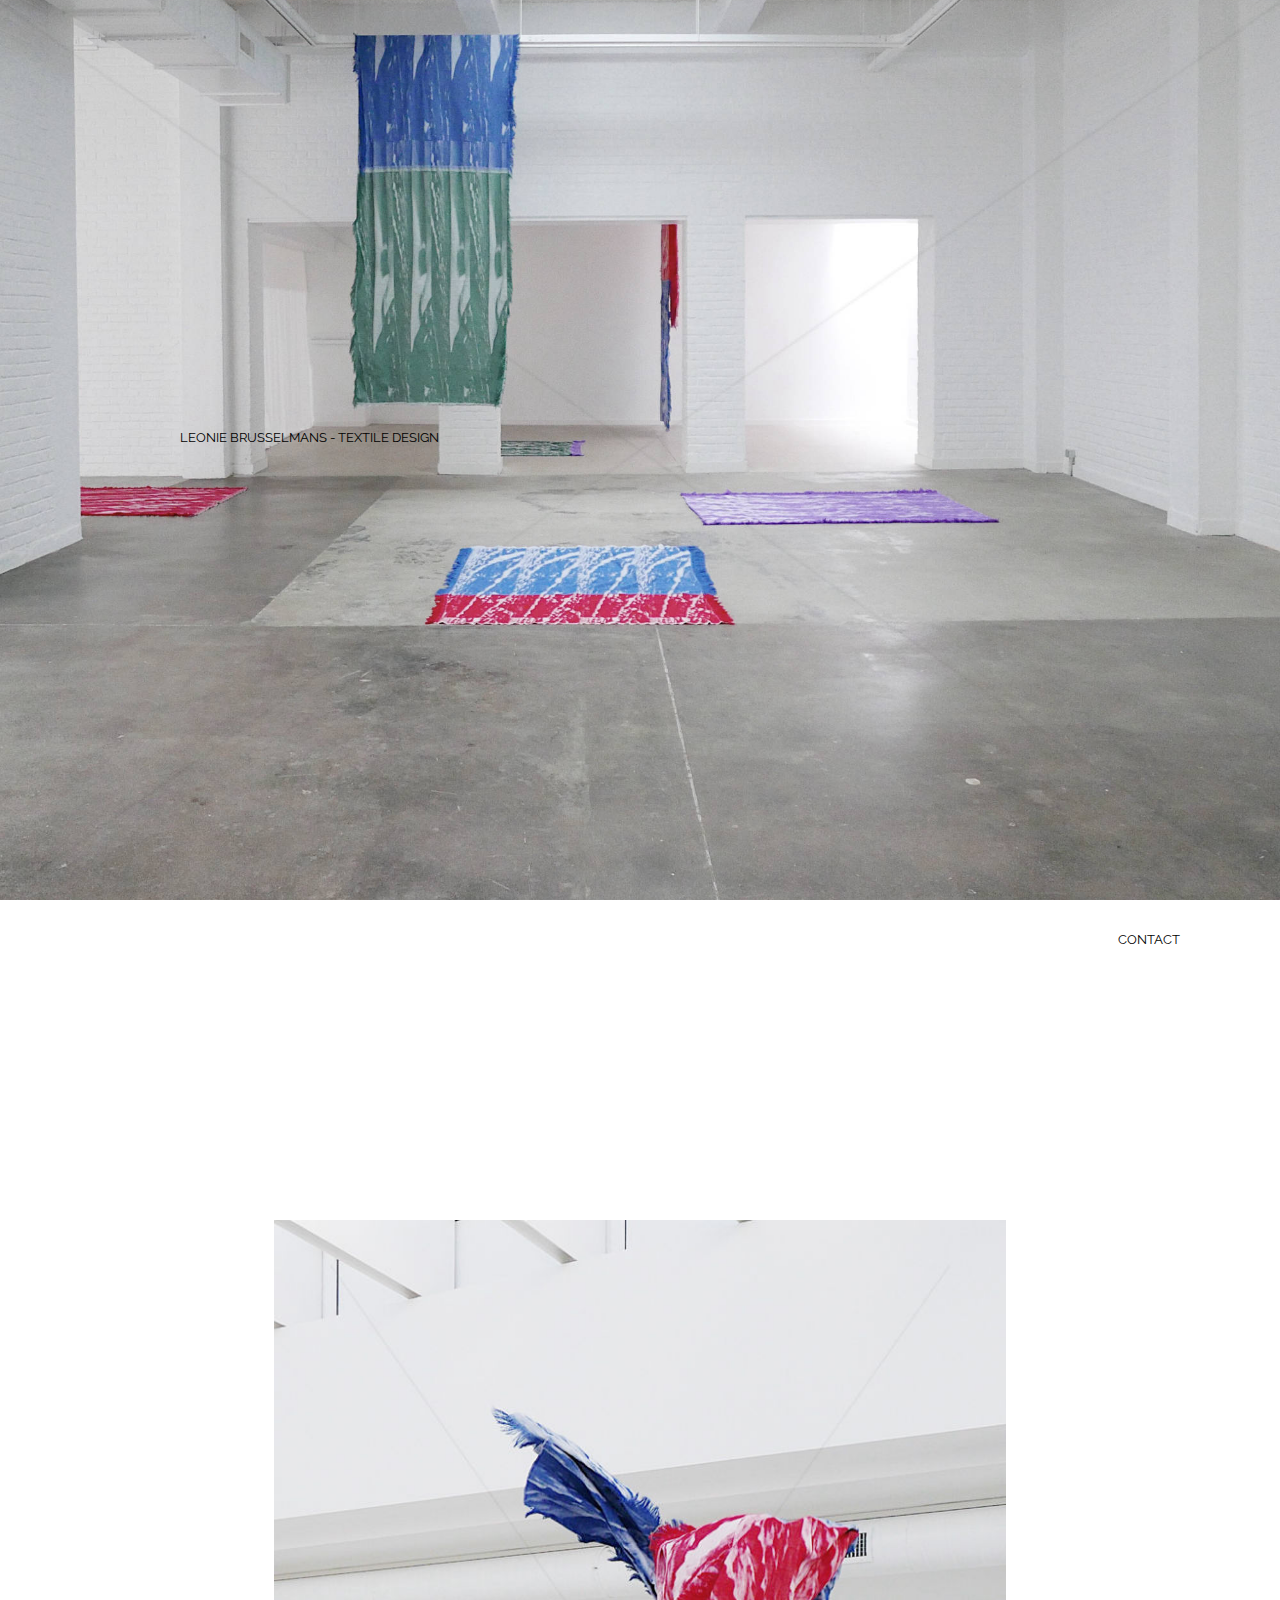
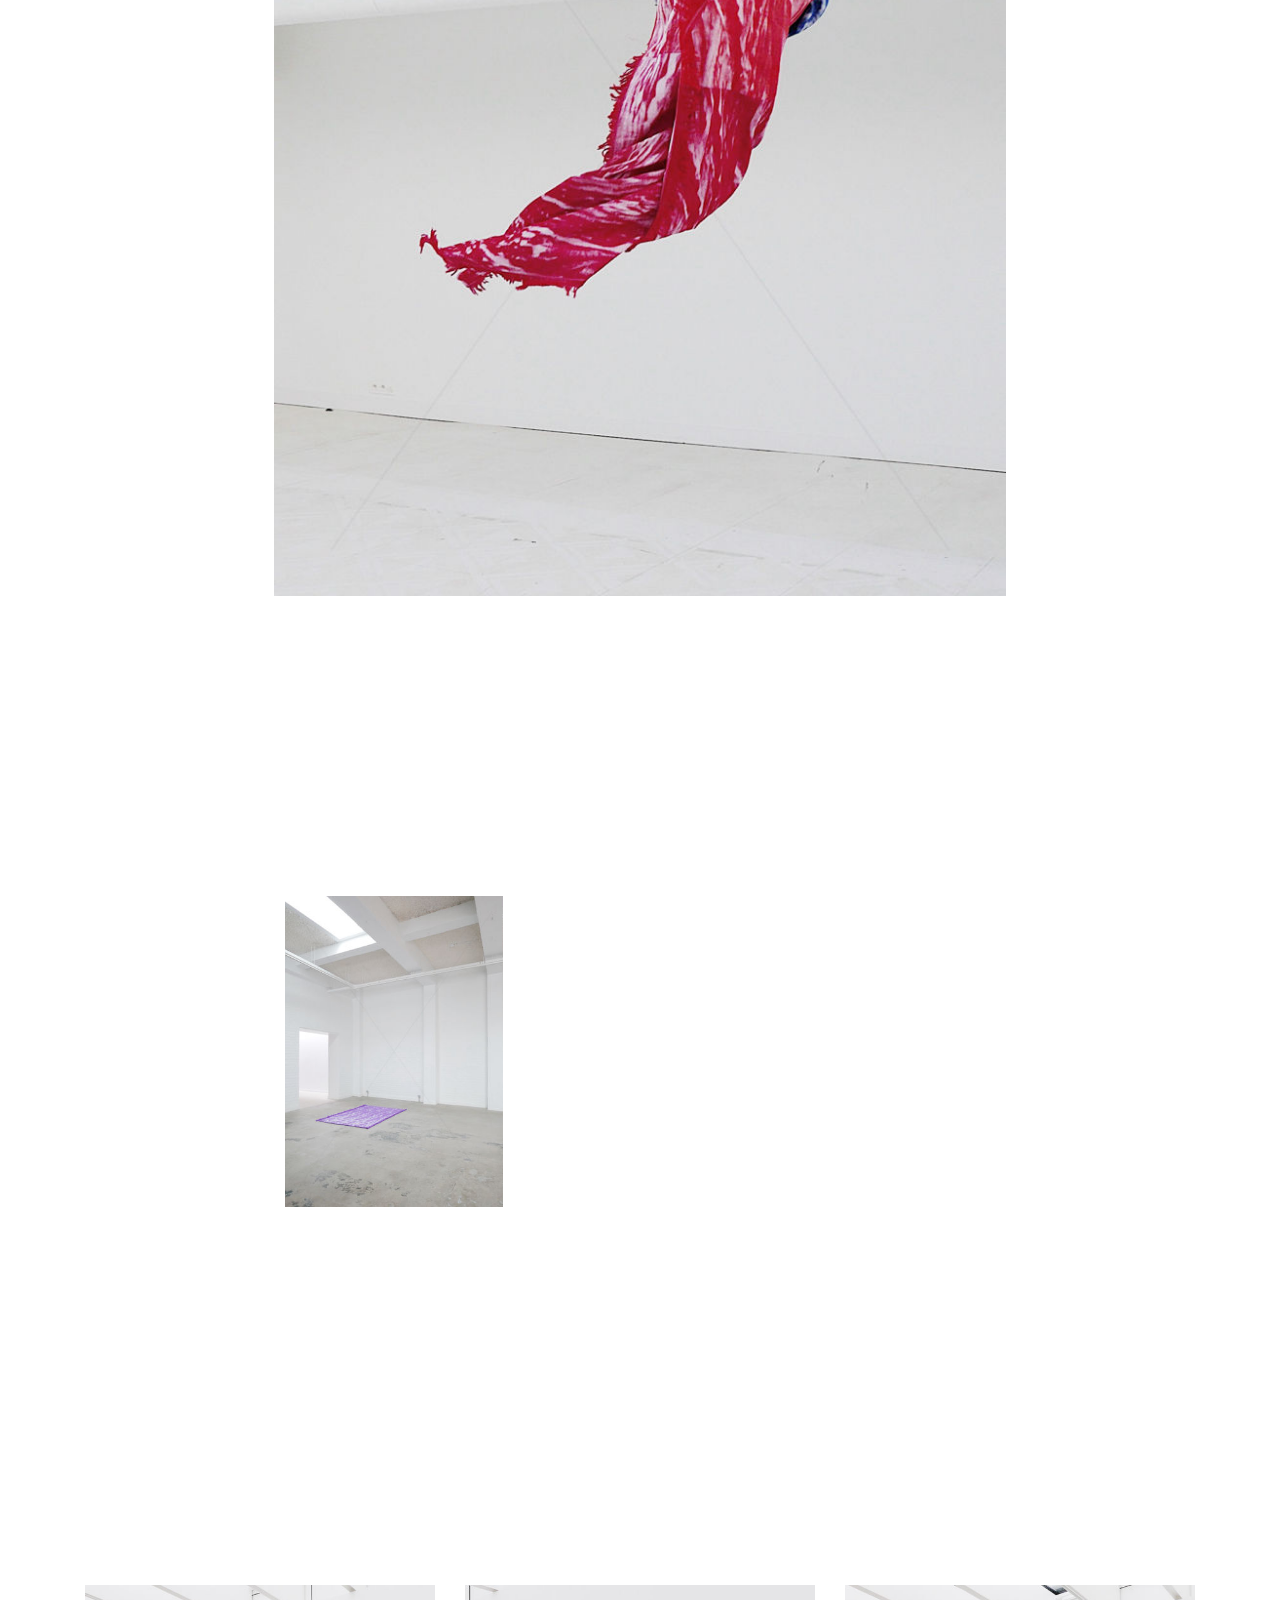
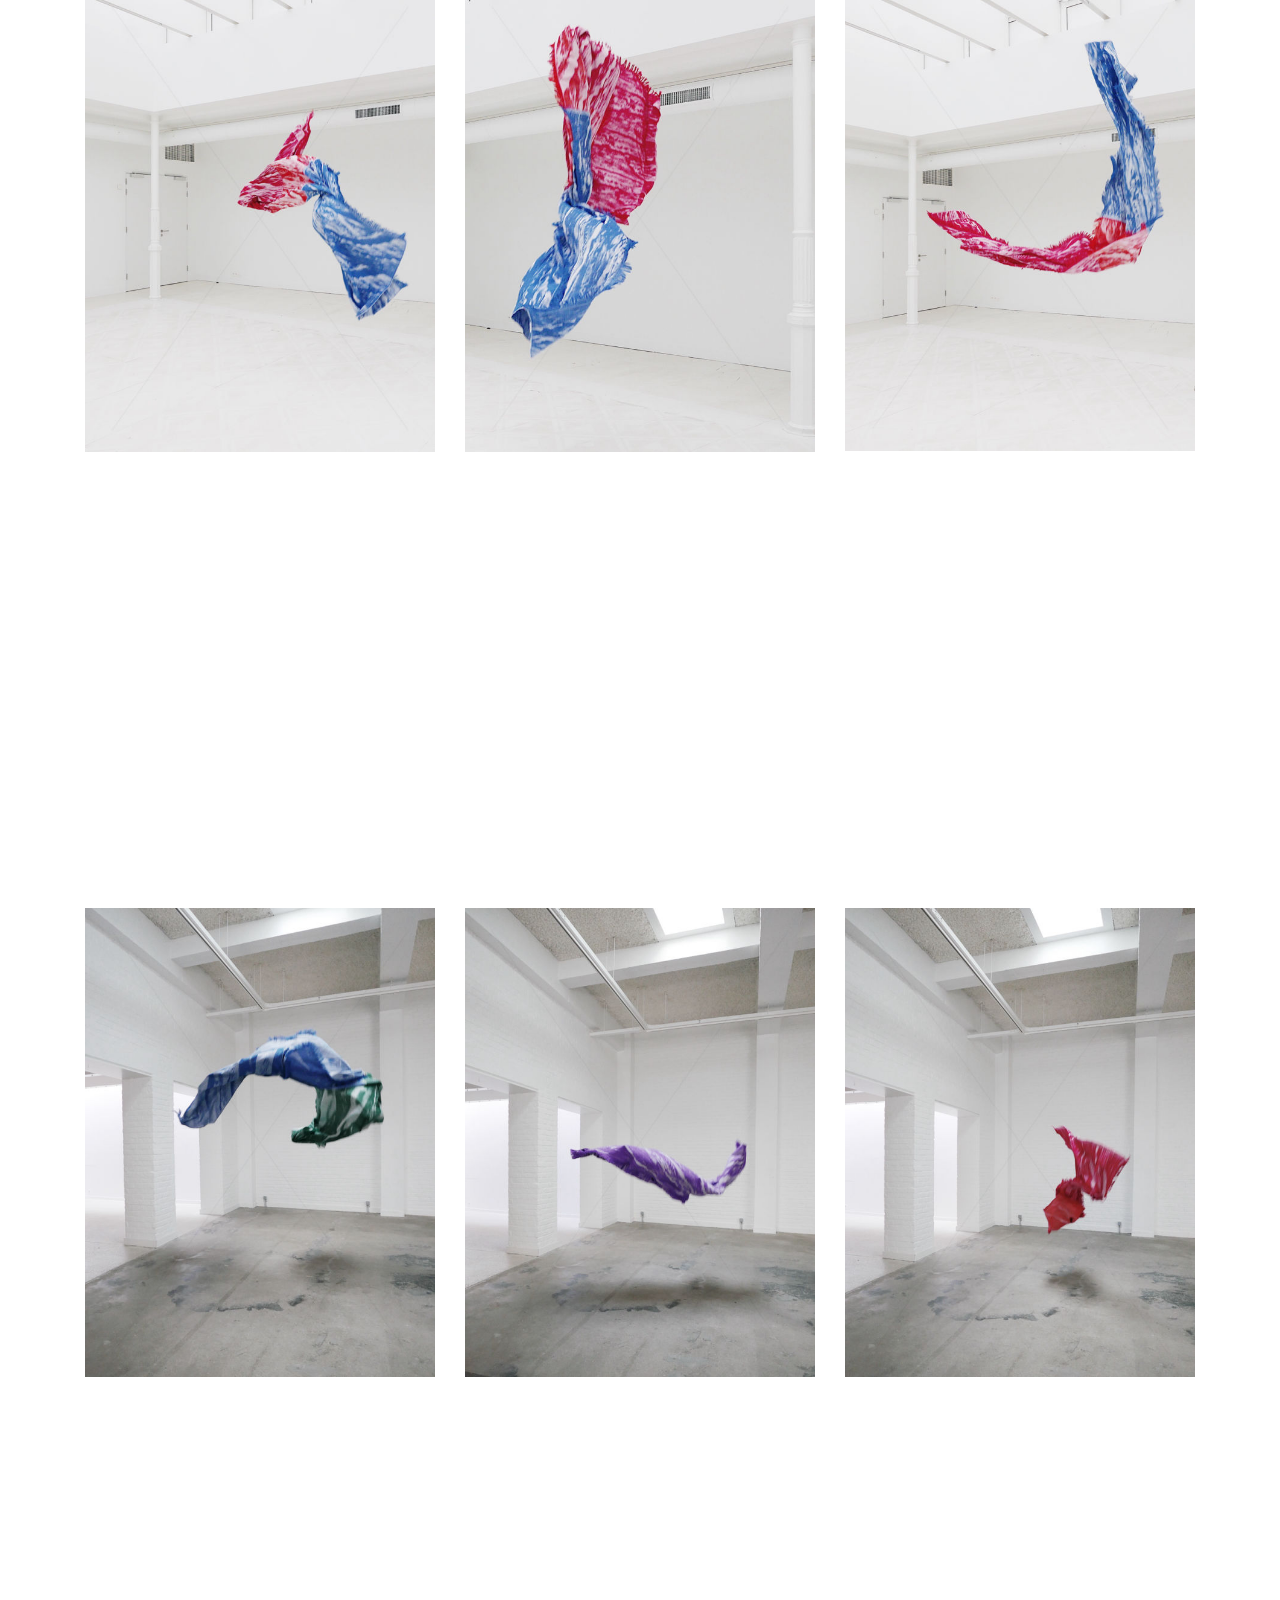
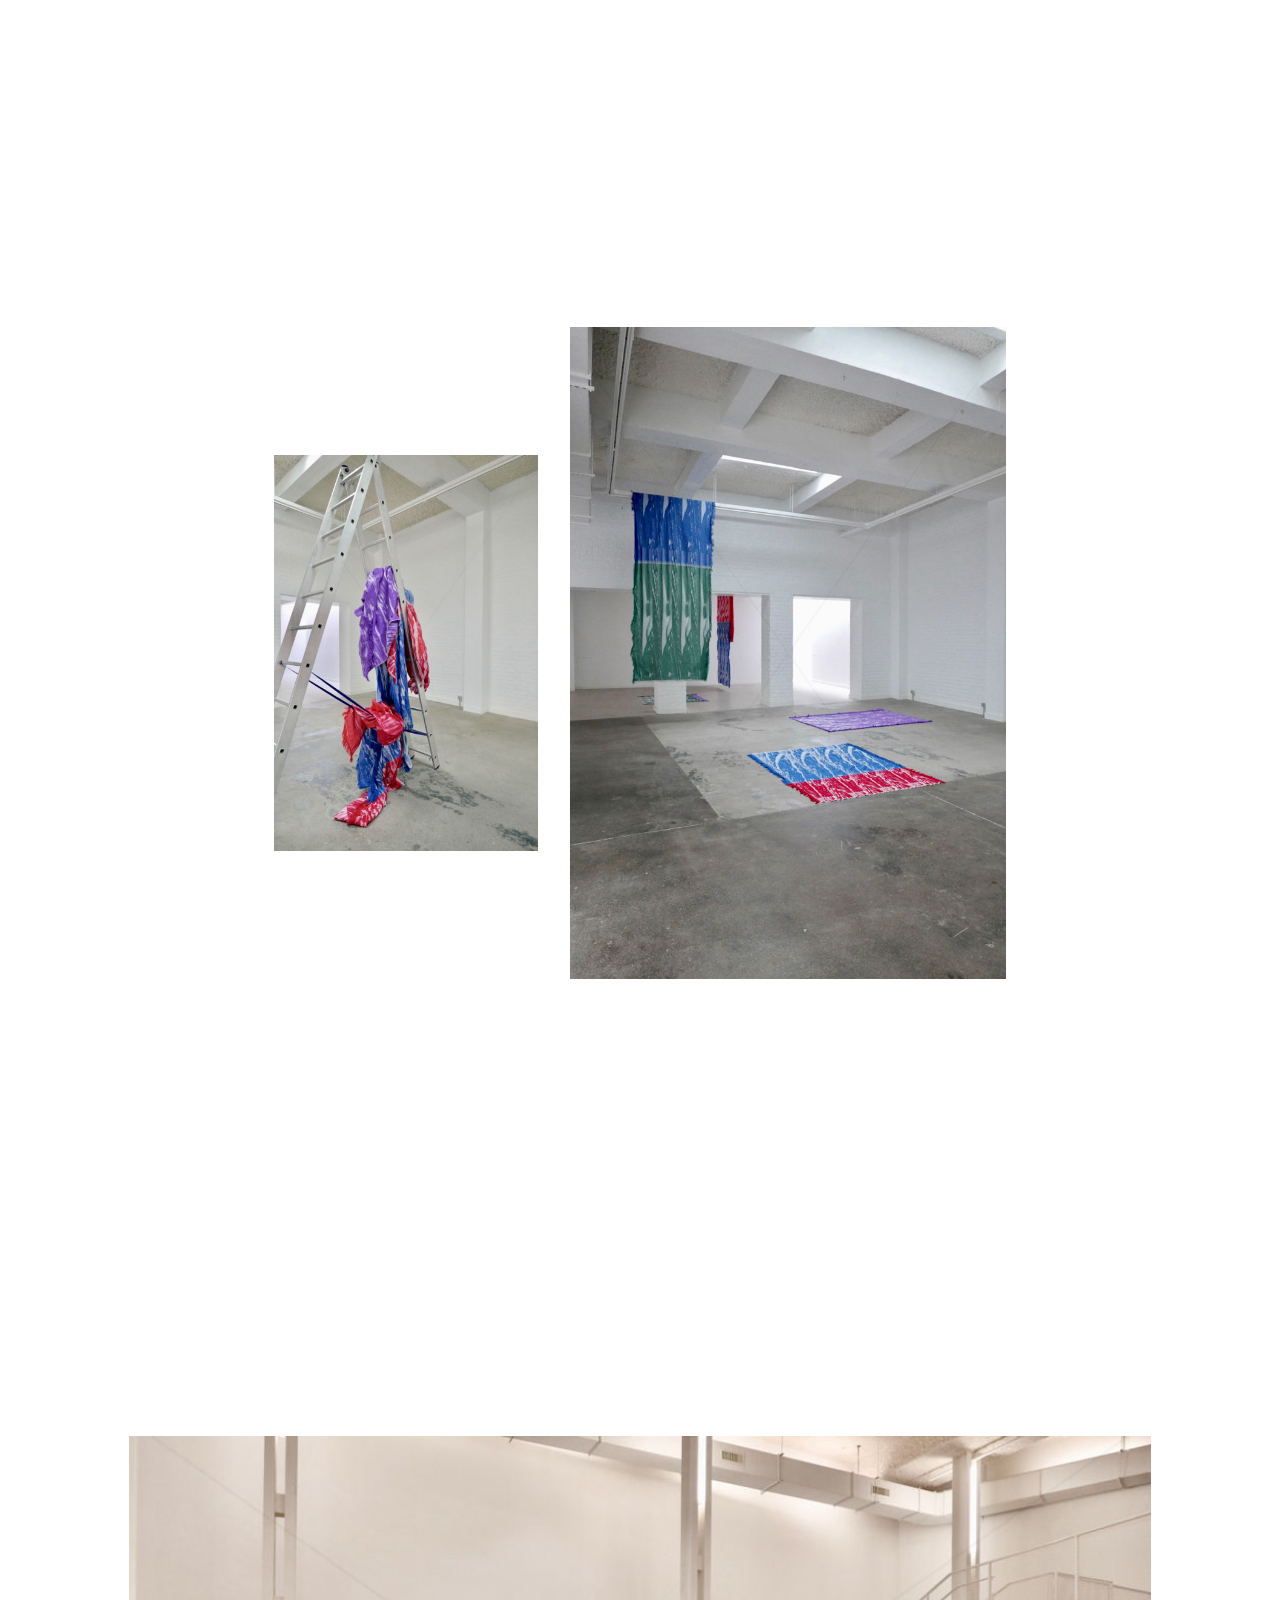
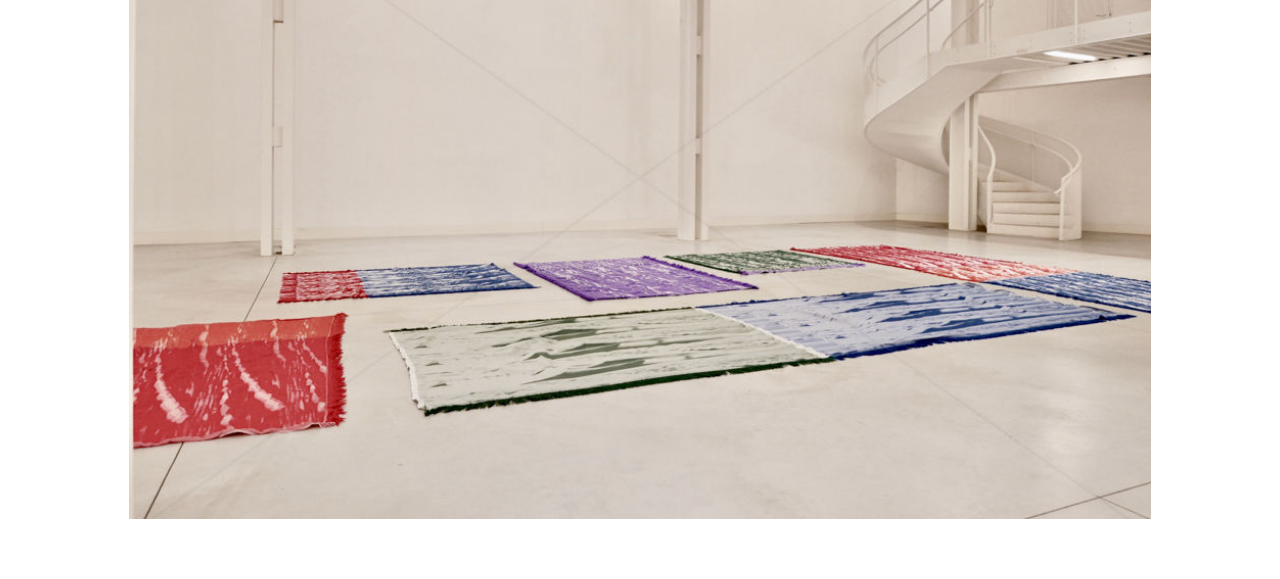
<file: index.html>
<!DOCTYPE html>
<html >
<head>
  <!-- Site made with Mobirise Website Builder v4.9.3, https://mobirise.com -->
  <meta charset="UTF-8">
  <meta http-equiv="X-UA-Compatible" content="IE=edge">
  <meta name="generator" content="Mobirise v4.9.3, mobirise.com">
  <meta name="viewport" content="width=device-width, initial-scale=1, minimum-scale=1">
  <link rel="shortcut icon" href="assets/images/logo4.png" type="image/x-icon">
  <meta name="description" content="">
  <title>Home</title>
  <link rel="stylesheet" href="assets/web/assets/mobirise-icons/mobirise-icons.css">
  <link rel="stylesheet" href="assets/tether/tether.min.css">
  <link rel="stylesheet" href="assets/bootstrap/css/bootstrap.min.css">
  <link rel="stylesheet" href="assets/bootstrap/css/bootstrap-grid.min.css">
  <link rel="stylesheet" href="assets/bootstrap/css/bootstrap-reboot.min.css">
  <link rel="stylesheet" href="assets/soundcloud-plugin/style.css">
  <link rel="stylesheet" href="assets/theme/css/style.css">
  <link rel="stylesheet" href="assets/mobirise/css/mbr-additional.css" type="text/css">
  
  
  
</head>
<body>
  <section class="cid-rj5hskHxIh mbr-fullscreen" id="header2-1">

    

    

    <div class="container align-center">
        <div class="row justify-content-md-center">
            <div class="mbr-white col-md-10">
                <h1 class="mbr-section-title mbr-bold pb-3 mbr-fonts-style display-4"><a href="page1.html" class="text-black">LEONIE BRUSSELMANS - TEXTILE DESIGN</a><br></h1>
                
                
                
            </div>
        </div>
    </div>
    
</section>

<section class="engine"><a href="https://mobirise.info/e">how to make a site</a></section><section once="" class="cid-rkq5COAcDL" id="footer6-m">

    

    

    <div class="container">
        <div class="media-container-row align-center mbr-white">
            <div class="col-12">
                <p class="mbr-text mb-0 mbr-fonts-style display-4"><a href="page1.html" class="text-black">CONTACT</a></p>
            </div>
        </div>
    </div>
</section>

<section class="header1 cid-rj5iGUHlfh" id="header16-2">

    

    

    <div class="container">
        <div class="row justify-content-md-center">
            <div class="col-md-10 align-center">
                
                
                
                
            </div>
        </div>
    </div>

</section>

<section class="cid-rj5jzJFk98" id="image1-4">

    

    <figure class="mbr-figure container">
        <div class="image-block" style="width: 66%;">
            <img src="assets/images/mobirise-6-40-751x1000.jpg" width="1400" alt="Mobirise" title="">
            
        </div>
    </figure>
</section>

<section class="header1 cid-rj5jYTmpvx" id="header16-5">

    

    

    <div class="container">
        <div class="row justify-content-md-center">
            <div class="col-md-10 align-center">
                
                
                
                
            </div>
        </div>
    </div>

</section>

<section class="mbr-section content6 cid-rj68VKaw3H" id="content6-6">
    
     
    
    <div class="container">
        <div class="media-container-row">
            <div class="col-12 col-md-8">
                <div class="media-container-row">
                    <div class="mbr-figure" style="width: 60%;">
                      <img src="assets/images/mobirise-6-41-346x494.jpg" alt="Mobirise" title="">  
                    </div>
                    <div class="media-content">
                        <div class="mbr-section-text">
                            <p class="mbr-text mb-0 mbr-fonts-style display-7"></p>
                        </div>
                    </div>
                </div>
            </div>
        </div>
    </div>
</section>

<section class="header1 cid-rj697ALlef" id="header16-7">

    

    

    <div class="container">
        <div class="row justify-content-md-center">
            <div class="col-md-10 align-center">
                
                
                
                
            </div>
        </div>
    </div>

</section>

<section class="services1 cid-rj69fDhioD" id="services1-8">
    <!---->
    
    <!---->
    <!--Overlay-->
    
    <!--Container-->
    <div class="container">
        <div class="row justify-content-center">
            <!--Titles-->
            <div class="title pb-5 col-12">
                
                
            </div>
            <!--Card-1-->
            <div class="card col-12 col-md-6 col-lg-4">
                <div class="card-wrapper">
                    <div class="card-img">
                        <img src="assets/images/mobirise-6-38-580x773.jpg" alt="Mobirise" title="">
                    </div>
                    <div class="card-box pb-md-5">
                        
                        
                        <!--Btn-->
                        
                    </div>
                </div>
            </div>
            <!--Card-2-->
            <div class="card col-12 col-md-6 col-lg-4">
                <div class="card-wrapper">
                    <div class="card-img">
                        <img src="assets/images/mobirise-6-37-580x773.jpg" alt="Mobirise" title="">
                    </div>
                    <div class="card-box pb-md-5">
                        
                        
                        <!--Btn-->
                        
                    </div>
                </div>
            </div>
            <!--Card-3-->
            <div class="card col-12 col-md-6 col-lg-4 last-child">
                <div class="card-wrapper">
                    <div class="card-img">
                        <img src="assets/images/mobirise-6-34-580x772.jpg" alt="Mobirise" title="">
                    </div>
                    <div class="card-box">
                        
                        
                        <!--Btn-->
                        
                    </div>
                </div>
            </div>
            <!--Card-4-->
            
        </div>
    </div>
</section>

<section class="header1 cid-rj69VR5WLb" id="header16-9">

    

    

    <div class="container">
        <div class="row justify-content-md-center">
            <div class="col-md-10 align-center">
                
                
                
                
            </div>
        </div>
    </div>

</section>

<section class="services1 cid-rj69ZD7W6o" id="services1-a">
    <!---->
    
    <!---->
    <!--Overlay-->
    
    <!--Container-->
    <div class="container">
        <div class="row justify-content-center">
            <!--Titles-->
            <div class="title pb-5 col-12">
                
                
            </div>
            <!--Card-1-->
            <div class="card col-12 col-md-6 col-lg-4">
                <div class="card-wrapper">
                    <div class="card-img">
                        <img src="assets/images/mobirise-6-16-580x777.jpg" alt="Mobirise" title="">
                    </div>
                    <div class="card-box pb-md-5">
                        
                        
                        <!--Btn-->
                        
                    </div>
                </div>
            </div>
            <!--Card-2-->
            <div class="card col-12 col-md-6 col-lg-4">
                <div class="card-wrapper">
                    <div class="card-img">
                        <img src="assets/images/mobirise-6-19-580x777.jpg" alt="Mobirise" title="">
                    </div>
                    <div class="card-box pb-md-5">
                        
                        
                        <!--Btn-->
                        
                    </div>
                </div>
            </div>
            <!--Card-3-->
            <div class="card col-12 col-md-6 col-lg-4 last-child">
                <div class="card-wrapper">
                    <div class="card-img">
                        <img src="assets/images/mobirise-6-17-580x777.jpg" alt="Mobirise" title="">
                    </div>
                    <div class="card-box">
                        
                        
                        <!--Btn-->
                        
                    </div>
                </div>
            </div>
            <!--Card-4-->
            
        </div>
    </div>
</section>

<section class="header1 cid-rj6auVaRgz" id="header16-c">

    

    

    <div class="container">
        <div class="row justify-content-md-center">
            <div class="col-md-10 align-center">
                <h1 class="mbr-section-title mbr-bold pb-3 mbr-fonts-style display-1"><br><br></h1>
                
                
                
            </div>
        </div>
    </div>

</section>

<section class="cid-rj6aD1UreF" id="content15-d">
    
    <div class="container">
            <div class="media-container-row" style="width: 66%;">
                <div class="img-item item1" style="width: 65%;">
                    <div class="img-cont">
                        
                        <img src="assets/images/mobirise-6-39-436x652.jpg" alt="" title="">
                        
                    </div>

                </div>
                <div class="img-item">
                    <div class="img-cont">
                        
                        <img src="assets/images/mobirise-6-11-669x1000.jpg" alt="" title="">
                        
                    </div>
                </div>
            </div>
    </div>
</section>

<section class="header1 cid-rjKj3vwEzd" id="header16-e">

    

    

    <div class="container">
        <div class="row justify-content-md-center">
            <div class="col-md-10 align-center">
                <h1 class="mbr-section-title mbr-bold pb-3 mbr-fonts-style display-1"><br><br></h1>
                
                
                
            </div>
        </div>
    </div>

</section>

<section class="cid-rjKjiW64kD" id="image1-g">

    

    <figure class="mbr-figure container">
        <div class="image-block" style="width: 92%;">
            <img src="assets/images/mobirise-6-7-1000x669.jpg" width="1400" alt="Mobirise" title="">
            
        </div>
    </figure>
</section>


  <script src="assets/web/assets/jquery/jquery.min.js"></script>
  <script src="assets/popper/popper.min.js"></script>
  <script src="assets/tether/tether.min.js"></script>
  <script src="assets/bootstrap/js/bootstrap.min.js"></script>
  <script src="assets/smoothscroll/smooth-scroll.js"></script>
  <script src="assets/theme/js/script.js"></script>
  
  
 <div id="scrollToTop" class="scrollToTop mbr-arrow-up"><a style="text-align: center;"><i class="mbr-arrow-up-icon mbr-arrow-up-icon-cm cm-icon cm-icon-smallarrow-up"></i></a></div>
  </body>
</html>
</file>
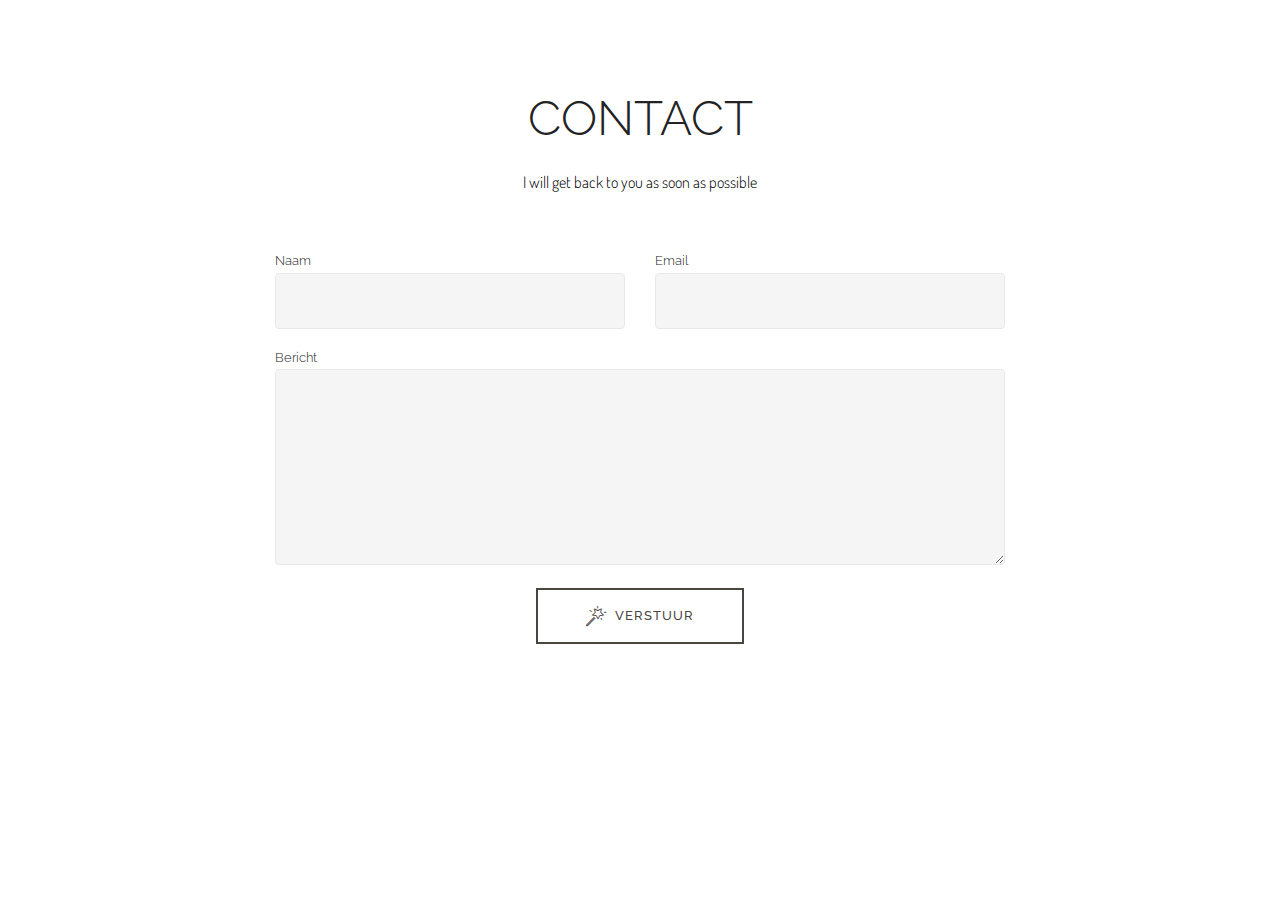
<file: page1.html>
<!DOCTYPE html>
<html >
<head>
  <!-- Site made with Mobirise Website Builder v4.9.3, https://mobirise.com -->
  <meta charset="UTF-8">
  <meta http-equiv="X-UA-Compatible" content="IE=edge">
  <meta name="generator" content="Mobirise v4.9.3, mobirise.com">
  <meta name="viewport" content="width=device-width, initial-scale=1, minimum-scale=1">
  <link rel="shortcut icon" href="assets/images/logo4.png" type="image/x-icon">
  <meta name="description" content="Web Page Generator Description">
  <title>CONTACT</title>
  <link rel="stylesheet" href="assets/web/assets/mobirise-icons/mobirise-icons.css">
  <link rel="stylesheet" href="assets/tether/tether.min.css">
  <link rel="stylesheet" href="assets/bootstrap/css/bootstrap.min.css">
  <link rel="stylesheet" href="assets/bootstrap/css/bootstrap-grid.min.css">
  <link rel="stylesheet" href="assets/bootstrap/css/bootstrap-reboot.min.css">
  <link rel="stylesheet" href="assets/soundcloud-plugin/style.css">
  <link rel="stylesheet" href="assets/theme/css/style.css">
  <link rel="stylesheet" href="assets/mobirise/css/mbr-additional.css" type="text/css">
  
  
  
</head>
<body>
  <section class="mbr-section form1 cid-rkq1AybERH" id="form1-i">

    

    
    <div class="container">
        <div class="row justify-content-center">
            <div class="title col-12 col-lg-8">
                <h2 class="mbr-section-title align-center pb-3 mbr-fonts-style display-2">
                    CONTACT</h2>
                <h3 class="mbr-section-subtitle align-center mbr-light pb-3 mbr-fonts-style display-7">I will get back to you as soon as possible</h3>
            </div>
        </div>
    </div>
    <div class="container">
        <div class="row justify-content-center">
            <div class="media-container-column col-lg-8" data-form-type="formoid">
                    <div data-form-alert="" hidden="">Thanks!</div>
            
                    <form class="mbr-form" action="https://mobirise.com/" method="post" data-form-title="Mobirise Form"><input type="hidden" name="email" data-form-email="true" value="iOpVLejjvxp7nLrhWg1f2mhDxhQnM7VQAmt9gRF6+oi0ylvqX4aUOddieWbMng3rVbz76+Z/foOHReT63g2edMqQBs4WpnbMLyCWyrF26Wi9j27wCA/PvMVXf8NOhO/e">
                        <div class="row row-sm-offset">
                            <div class="col-md-4 multi-horizontal" data-for="name">
                                <div class="form-group">
                                    <label class="form-control-label mbr-fonts-style display-4" for="name-form1-i">Naam</label>
                                    <input type="text" class="form-control" name="name" data-form-field="Name" required="" id="name-form1-i">
                                </div>
                            </div>
                            <div class="col-md-4 multi-horizontal" data-for="email">
                                <div class="form-group">
                                    <label class="form-control-label mbr-fonts-style display-4" for="email-form1-i">Email</label>
                                    <input type="email" class="form-control" name="email" data-form-field="Email" required="" id="email-form1-i">
                                </div>
                            </div>
                            
                        </div>
                        <div class="form-group" data-for="message">
                            <label class="form-control-label mbr-fonts-style display-4" for="message-form1-i">Bericht</label>
                            <textarea type="text" class="form-control" name="message" rows="7" data-form-field="Message" id="message-form1-i"></textarea>
                        </div>
            
                        <span class="input-group-btn"><button href="" type="submit" class="btn btn-form btn-info-outline display-4"><span class="mbri-magic-stick mbr-iconfont mbr-iconfont-btn"></span>VERSTUUR</button></span>
                    </form>
            </div>
        </div>
    </div>
</section>


  <section class="engine"><a href="https://mobirise.info/s">bootstrap themes</a></section><script src="assets/web/assets/jquery/jquery.min.js"></script>
  <script src="assets/popper/popper.min.js"></script>
  <script src="assets/tether/tether.min.js"></script>
  <script src="assets/bootstrap/js/bootstrap.min.js"></script>
  <script src="assets/smoothscroll/smooth-scroll.js"></script>
  <script src="assets/theme/js/script.js"></script>
  <script src="assets/formoid/formoid.min.js"></script>
  
  
 <div id="scrollToTop" class="scrollToTop mbr-arrow-up"><a style="text-align: center;"><i class="mbr-arrow-up-icon mbr-arrow-up-icon-cm cm-icon cm-icon-smallarrow-up"></i></a></div>
  </body>
</html>
</file>
<file: assets/web/assets/mobirise-icons/mobirise-icons.css>
@font-face {
  font-family: 'MobiriseIcons';
  src:  url('mobirise-icons.eot?spat4u');
  src:  url('mobirise-icons.eot?spat4u#iefix') format('embedded-opentype'),
    url('mobirise-icons.ttf?spat4u') format('truetype'),
    url('mobirise-icons.woff?spat4u') format('woff'),
    url('mobirise-icons.svg?spat4u#MobiriseIcons') format('svg');
  font-weight: normal;
  font-style: normal;
}

[class^="mbri-"], [class*=" mbri-"] {
  /* use !important to prevent issues with browser extensions that change fonts */
  font-family: MobiriseIcons !important;
  speak: none;
  font-style: normal;
  font-weight: normal;
  font-variant: normal;
  text-transform: none;
  line-height: 1;

  /* Better Font Rendering =========== */
  -webkit-font-smoothing: antialiased;
  -moz-osx-font-smoothing: grayscale;
}

.mbri-add-submenu:before {
  content: "\e900";
}
.mbri-alert:before {
  content: "\e901";
}
.mbri-align-center:before {
  content: "\e902";
}
.mbri-align-justify:before {
  content: "\e903";
}
.mbri-align-left:before {
  content: "\e904";
}
.mbri-align-right:before {
  content: "\e905";
}
.mbri-android:before {
  content: "\e906";
}
.mbri-apple:before {
  content: "\e907";
}
.mbri-arrow-down:before {
  content: "\e908";
}
.mbri-arrow-next:before {
  content: "\e909";
}
.mbri-arrow-prev:before {
  content: "\e90a";
}
.mbri-arrow-up:before {
  content: "\e90b";
}
.mbri-bold:before {
  content: "\e90c";
}
.mbri-bookmark:before {
  content: "\e90d";
}
.mbri-bootstrap:before {
  content: "\e90e";
}
.mbri-briefcase:before {
  content: "\e90f";
}
.mbri-browse:before {
  content: "\e910";
}
.mbri-bulleted-list:before {
  content: "\e911";
}
.mbri-calendar:before {
  content: "\e912";
}
.mbri-camera:before {
  content: "\e913";
}
.mbri-cart-add:before {
  content: "\e914";
}
.mbri-cart-full:before {
  content: "\e915";
}
.mbri-cash:before {
  content: "\e916";
}
.mbri-change-style:before {
  content: "\e917";
}
.mbri-chat:before {
  content: "\e918";
}
.mbri-clock:before {
  content: "\e919";
}
.mbri-close:before {
  content: "\e91a";
}
.mbri-cloud:before {
  content: "\e91b";
}
.mbri-code:before {
  content: "\e91c";
}
.mbri-contact-form:before {
  content: "\e91d";
}
.mbri-credit-card:before {
  content: "\e91e";
}
.mbri-cursor-click:before {
  content: "\e91f";
}
.mbri-cust-feedback:before {
  content: "\e920";
}
.mbri-database:before {
  content: "\e921";
}
.mbri-delivery:before {
  content: "\e922";
}
.mbri-desktop:before {
  content: "\e923";
}
.mbri-devices:before {
  content: "\e924";
}
.mbri-down:before {
  content: "\e925";
}
.mbri-download:before {
  content: "\e989";
}
.mbri-drag-n-drop:before {
  content: "\e927";
}
.mbri-drag-n-drop2:before {
  content: "\e928";
}
.mbri-edit:before {
  content: "\e929";
}
.mbri-edit2:before {
  content: "\e92a";
}
.mbri-error:before {
  content: "\e92b";
}
.mbri-extension:before {
  content: "\e92c";
}
.mbri-features:before {
  content: "\e92d";
}
.mbri-file:before {
  content: "\e92e";
}
.mbri-flag:before {
  content: "\e92f";
}
.mbri-folder:before {
  content: "\e930";
}
.mbri-gift:before {
  content: "\e931";
}
.mbri-github:before {
  content: "\e932";
}
.mbri-globe:before {
  content: "\e933";
}
.mbri-globe-2:before {
  content: "\e934";
}
.mbri-growing-chart:before {
  content: "\e935";
}
.mbri-hearth:before {
  content: "\e936";
}
.mbri-help:before {
  content: "\e937";
}
.mbri-home:before {
  content: "\e938";
}
.mbri-hot-cup:before {
  content: "\e939";
}
.mbri-idea:before {
  content: "\e93a";
}
.mbri-image-gallery:before {
  content: "\e93b";
}
.mbri-image-slider:before {
  content: "\e93c";
}
.mbri-info:before {
  content: "\e93d";
}
.mbri-italic:before {
  content: "\e93e";
}
.mbri-key:before {
  content: "\e93f";
}
.mbri-laptop:before {
  content: "\e940";
}
.mbri-layers:before {
  content: "\e941";
}
.mbri-left-right:before {
  content: "\e942";
}
.mbri-left:before {
  content: "\e943";
}
.mbri-letter:before {
  content: "\e944";
}
.mbri-like:before {
  content: "\e945";
}
.mbri-link:before {
  content: "\e946";
}
.mbri-lock:before {
  content: "\e947";
}
.mbri-login:before {
  content: "\e948";
}
.mbri-logout:before {
  content: "\e949";
}
.mbri-magic-stick:before {
  content: "\e94a";
}
.mbri-map-pin:before {
  content: "\e94b";
}
.mbri-menu:before {
  content: "\e94c";
}
.mbri-mobile:before {
  content: "\e94d";
}
.mbri-mobile2:before {
  content: "\e94e";
}
.mbri-mobirise:before {
  content: "\e94f";
}
.mbri-more-horizontal:before {
  content: "\e950";
}
.mbri-more-vertical:before {
  content: "\e951";
}
.mbri-music:before {
  content: "\e952";
}
.mbri-new-file:before {
  content: "\e953";
}
.mbri-numbered-list:before {
  content: "\e954";
}
.mbri-opened-folder:before {
  content: "\e955";
}
.mbri-pages:before {
  content: "\e956";
}
.mbri-paper-plane:before {
  content: "\e957";
}
.mbri-paperclip:before {
  content: "\e958";
}
.mbri-photo:before {
  content: "\e959";
}
.mbri-photos:before {
  content: "\e95a";
}
.mbri-pin:before {
  content: "\e95b";
}
.mbri-play:before {
  content: "\e95c";
}
.mbri-plus:before {
  content: "\e95d";
}
.mbri-preview:before {
  content: "\e95e";
}
.mbri-print:before {
  content: "\e95f";
}
.mbri-protect:before {
  content: "\e960";
}
.mbri-question:before {
  content: "\e961";
}
.mbri-quote-left:before {
  content: "\e962";
}
.mbri-quote-right:before {
  content: "\e963";
}
.mbri-refresh:before {
  content: "\e964";
}
.mbri-responsive:before {
  content: "\e965";
}
.mbri-right:before {
  content: "\e966";
}
.mbri-rocket:before {
  content: "\e967";
}
.mbri-sad-face:before {
  content: "\e968";
}
.mbri-sale:before {
  content: "\e969";
}
.mbri-save:before {
  content: "\e96a";
}
.mbri-search:before {
  content: "\e96b";
}
.mbri-setting:before {
  content: "\e96c";
}
.mbri-setting2:before {
  content: "\e96d";
}
.mbri-setting3:before {
  content: "\e96e";
}
.mbri-share:before {
  content: "\e96f";
}
.mbri-shopping-bag:before {
  content: "\e970";
}
.mbri-shopping-basket:before {
  content: "\e971";
}
.mbri-shopping-cart:before {
  content: "\e972";
}
.mbri-sites:before {
  content: "\e973";
}
.mbri-smile-face:before {
  content: "\e974";
}
.mbri-speed:before {
  content: "\e975";
}
.mbri-star:before {
  content: "\e976";
}
.mbri-success:before {
  content: "\e977";
}
.mbri-sun:before {
  content: "\e978";
}
.mbri-sun2:before {
  content: "\e979";
}
.mbri-tablet:before {
  content: "\e97a";
}
.mbri-tablet-vertical:before {
  content: "\e97b";
}
.mbri-target:before {
  content: "\e97c";
}
.mbri-timer:before {
  content: "\e97d";
}
.mbri-to-ftp:before {
  content: "\e97e";
}
.mbri-to-local-drive:before {
  content: "\e97f";
}
.mbri-touch-swipe:before {
  content: "\e980";
}
.mbri-touch:before {
  content: "\e981";
}
.mbri-trash:before {
  content: "\e982";
}
.mbri-underline:before {
  content: "\e983";
}
.mbri-unlink:before {
  content: "\e984";
}
.mbri-unlock:before {
  content: "\e985";
}
.mbri-up-down:before {
  content: "\e986";
}
.mbri-up:before {
  content: "\e987";
}
.mbri-update:before {
  content: "\e988";
}
.mbri-upload:before {
 content: "\e926"; 
}
.mbri-user:before {
  content: "\e98a";
}
.mbri-user2:before {
  content: "\e98b";
}
.mbri-users:before {
  content: "\e98c";
}
.mbri-video:before {
  content: "\e98d";
}
.mbri-video-play:before {
  content: "\e98e";
}
.mbri-watch:before {
  content: "\e98f";
}
.mbri-website-theme:before {
  content: "\e990";
}
.mbri-wifi:before {
  content: "\e991";
}
.mbri-windows:before {
  content: "\e992";
}
.mbri-zoom-out:before {
  content: "\e993";
}
.mbri-redo:before {
  content: "\e994";
}
.mbri-undo:before {
  content: "\e995";
}
</file>
<file: assets/soundcloud-plugin/style.css>
.addons-container {
  position: relative;
  margin-left: auto;
  margin-right: auto;
  padding-right: 15px;
  padding-left: 15px; }
  @media (min-width: 576px) {
    .addons-container {
      padding-right: 15px;
      padding-left: 15px; } }
  @media (min-width: 768px) {
    .addons-container {
      padding-right: 15px;
      padding-left: 15px; } }
  @media (min-width: 992px) {
    .addons-container {
      padding-right: 15px;
      padding-left: 15px; } }
  @media (min-width: 1200px) {
    .addons-container {
      padding-right: 15px;
      padding-left: 15px; } }
  @media (min-width: 576px) {
    .addons-container {
      width: 540px;
      max-width: 100%; } }
  @media (min-width: 768px) {
    .addons-container {
      width: 720px;
      max-width: 100%; } }
  @media (min-width: 992px) {
    .addons-container {
      width: 960px;
      max-width: 100%; } }
  @media (min-width: 1200px) {
    .addons-container {
      width: 1140px;
      max-width: 100%; } }

.addons-container-inner{
    position: relative;
    width: 100%;
    min-height: 1px;
    padding-right: 15px;
    padding-left: 15px;
}
@media (min-width: 567px) {
    .addons-container-inner{
        -ms-flex: 0 0 66.666667%;
        flex: 0 0 66.666667%;
        max-width: 66.666667%;
    }
}
.addons-row{
    display: flex;
    justify-content:center;
}
</file>
<file: assets/theme/css/style.css>
/*!
 * Mobirise v4 theme (https://mobirise.com/)
 * Copyright 2017 Mobirise
 */
section {
  background-color: #eeeeee; }

section,
.container,
.container-fluid {
  position: relative;
  word-wrap: break-word; }

a.mbr-iconfont:hover {
  text-decoration: none; }

.article .lead p, .article .lead ul, .article .lead ol, .article .lead pre, .article .lead blockquote {
  margin-bottom: 0; }

a {
  font-style: normal;
  font-weight: 400;
  cursor: pointer; }
  a, a:hover {
    text-decoration: none; }

figure {
  margin-bottom: 0; }

body {
  color: #232323; }

h1, h2, h3, h4, h5, h6,
.h1, .h2, .h3, .h4, .h5, .h6,
.display-1, .display-2, .display-3, .display-4 {
  line-height: 1;
  word-break: break-word;
  word-wrap: break-word; }

b, strong {
  font-weight: bold; }

blockquote {
  padding: 10px 0 10px 20px;
  position: relative;
  border-left: 2px solid;
  border-color: #ff3366; }

input:-webkit-autofill, input:-webkit-autofill:hover, input:-webkit-autofill:focus, input:-webkit-autofill:active {
  transition-delay: 9999s;
  transition-property: background-color, color; }

textarea[type="hidden"] {
  display: none; }

body {
  position: relative; }

section {
  background-position: 50% 50%;
  background-repeat: no-repeat;
  background-size: cover; }
  section .mbr-background-video,
  section .mbr-background-video-preview {
    position: absolute;
    bottom: 0;
    left: 0;
    right: 0;
    top: 0; }

.hidden {
  visibility: hidden; }

.mbr-z-index20 {
  z-index: 20; }

/*! Base colors */
.mbr-white {
  color: #ffffff; }

.mbr-black {
  color: #000000; }

.mbr-bg-white {
  background-color: #ffffff; }

.mbr-bg-black {
  background-color: #000000; }

/*! Text-aligns */
.align-left {
  text-align: left; }

.align-center {
  text-align: center; }

.align-right {
  text-align: right; }

@media (max-width: 767px) {
  .align-left, .align-center, .align-right, .mbr-section-btn, .mbr-section-title {
    text-align: center; } }
/*! Font-weight  */
.mbr-light {
  font-weight: 300; }

.mbr-regular {
  font-weight: 400; }

.mbr-semibold {
  font-weight: 500; }

.mbr-bold {
  font-weight: 700; }

/*! Media  */
.media-size-item {
  -webkit-flex: 1 1 auto;
  -moz-flex: 1 1 auto;
  -ms-flex: 1 1 auto;
  -o-flex: 1 1 auto;
  flex: 1 1 auto; }

.media-content {
  -webkit-flex-basis: 100%;
  flex-basis: 100%; }

.media-container-row {
  display: -ms-flexbox;
  display: -webkit-flex;
  display: flex;
  -webkit-flex-direction: row;
  -ms-flex-direction: row;
  flex-direction: row;
  -webkit-flex-wrap: wrap;
  -ms-flex-wrap: wrap;
  flex-wrap: wrap;
  -webkit-justify-content: center;
  -ms-flex-pack: center;
  justify-content: center;
  -webkit-align-content: center;
  -ms-flex-line-pack: center;
  align-content: center;
  -webkit-align-items: start;
  -ms-flex-align: start;
  align-items: start; }
  .media-container-row .media-size-item {
    width: 400px; }

.media-container-column {
  display: -ms-flexbox;
  display: -webkit-flex;
  display: flex;
  -webkit-flex-direction: column;
  -ms-flex-direction: column;
  flex-direction: column;
  -webkit-flex-wrap: wrap;
  -ms-flex-wrap: wrap;
  flex-wrap: wrap;
  -webkit-justify-content: center;
  -ms-flex-pack: center;
  justify-content: center;
  -webkit-align-content: center;
  -ms-flex-line-pack: center;
  align-content: center;
  -webkit-align-items: stretch;
  -ms-flex-align: stretch;
  align-items: stretch; }
  .media-container-column > * {
    width: 100%; }

@media (min-width: 992px) {
  .media-container-row {
    -webkit-flex-wrap: nowrap;
    -ms-flex-wrap: nowrap;
    flex-wrap: nowrap; } }
figure {
  overflow: hidden; }

figure[mbr-media-size] {
  transition: width 0.1s; }

.mbr-figure img, .mbr-figure iframe {
  display: block;
  width: 100%; }

.card {
  background-color: transparent;
  border: none; }

.card-img {
  text-align: center;
  flex-shrink: 0;
  -webkit-flex-shrink: 0; }

.media {
  max-width: 100%;
  margin: 0 auto; }

.mbr-figure {
  -ms-flex-item-align: center;
  -ms-grid-row-align: center;
  -webkit-align-self: center;
  align-self: center; }

.media-container > div {
  max-width: 100%; }

.mbr-figure img, .card-img img {
  width: 100%; }

@media (max-width: 991px) {
  .media-size-item {
    width: auto !important; }

  .media {
    width: auto; }

  .mbr-figure {
    width: 100% !important; } }
/*! Buttons */
.mbr-section-btn {
  margin-left: -.25rem;
  margin-right: -.25rem;
  font-size: 0; }

nav .mbr-section-btn {
  margin-left: 0rem;
  margin-right: 0rem; }

/*! Btn icon margin */
.btn .mbr-iconfont, .btn.btn-sm .mbr-iconfont {
  cursor: pointer;
  margin-right: 0.5rem; }

.btn.btn-md .mbr-iconfont, .btn.btn-md .mbr-iconfont {
  margin-right: 0.8rem; }

.mbr-regular {
  font-weight: 400; }

.mbr-semibold {
  font-weight: 500; }

.mbr-bold {
  font-weight: 700; }

[type="submit"] {
  -webkit-appearance: none; }

/*! Full-screen */
.mbr-fullscreen .mbr-overlay {
  min-height: 100vh; }

.mbr-fullscreen {
  display: flex;
  display: -webkit-flex;
  display: -moz-flex;
  display: -ms-flex;
  display: -o-flex;
  align-items: center;
  -webkit-align-items: center;
  min-height: 100vh;
  padding-top: 3rem;
  padding-bottom: 3rem; }

/*! Map */
.map {
  height: 25rem;
  position: relative; }
  .map iframe {
    width: 100%;
    height: 100%; }

/* Form */
.form-asterisk {
  font-family: initial;
  position: absolute;
  top: -2px;
  font-weight: normal; }

/*! Scroll to top arrow */
.mbr-arrow-up {
  bottom: 25px;
  right: 90px;
  position: fixed;
  text-align: right;
  z-index: 5000;
  color: #ffffff;
  font-size: 32px;
  transform: rotate(180deg);
  -webkit-transform: rotate(180deg); }

.mbr-arrow-up a {
  background: rgba(0, 0, 0, 0.2);
  border-radius: 3px;
  color: #fff;
  display: inline-block;
  height: 60px;
  width: 60px;
  outline-style: none !important;
  position: relative;
  text-decoration: none;
  transition: all .3s ease-in-out;
  cursor: pointer;
  text-align: center; }
  .mbr-arrow-up a:hover {
    background-color: rgba(0, 0, 0, 0.4); }
  .mbr-arrow-up a i {
    line-height: 60px; }

.mbr-arrow-up-icon {
  display: block;
  color: #fff; }

.mbr-arrow-up-icon::before {
  content: "\203a";
  display: inline-block;
  font-family: serif;
  font-size: 32px;
  line-height: 1;
  font-style: normal;
  position: relative;
  top: 6px;
  left: -4px;
  -webkit-transform: rotate(-90deg);
  transform: rotate(-90deg); }

/*! Arrow Down */
.mbr-arrow {
  position: absolute;
  bottom: 45px;
  left: 50%;
  width: 60px;
  height: 60px;
  cursor: pointer;
  background-color: rgba(80, 80, 80, 0.5);
  border-radius: 50%;
  -webkit-transform: translateX(-50%);
  transform: translateX(-50%); }
  .mbr-arrow > a {
    display: inline-block;
    text-decoration: none;
    outline-style: none;
    -webkit-animation: arrowdown 1.7s ease-in-out infinite;
    animation: arrowdown 1.7s ease-in-out infinite; }
    .mbr-arrow > a > i {
      position: absolute;
      top: -2px;
      left: 15px;
      font-size: 2rem; }

@keyframes arrowdown {
  0% {
    transform: translateY(0px);
    -webkit-transform: translateY(0px); }
  50% {
    transform: translateY(-5px);
    -webkit-transform: translateY(-5px); }
  100% {
    transform: translateY(0px);
    -webkit-transform: translateY(0px); } }
@-webkit-keyframes arrowdown {
  0% {
    transform: translateY(0px);
    -webkit-transform: translateY(0px); }
  50% {
    transform: translateY(-5px);
    -webkit-transform: translateY(-5px); }
  100% {
    transform: translateY(0px);
    -webkit-transform: translateY(0px); } }
@media (max-width: 500px) {
  .mbr-arrow-up {
    left: 50%;
    right: auto;
    transform: translateX(-50%) rotate(180deg);
    -webkit-transform: translateX(-50%) rotate(180deg); } }
/*Gradients animation*/
@keyframes gradient-animation {
  from {
    background-position: 0% 100%;
    animation-timing-function: ease-in-out; }
  to {
    background-position: 100% 0%;
    animation-timing-function: ease-in-out; } }
@-webkit-keyframes gradient-animation {
  from {
    background-position: 0% 100%;
    animation-timing-function: ease-in-out; }
  to {
    background-position: 100% 0%;
    animation-timing-function: ease-in-out; } }
.bg-gradient {
  background-size: 200% 200%;
  animation: gradient-animation 5s infinite alternate;
  -webkit-animation: gradient-animation 5s infinite alternate; }

.menu .navbar-brand {
  display: -webkit-flex; }
  .menu .navbar-brand span {
    display: flex;
    display: -webkit-flex; }
  .menu .navbar-brand .navbar-caption-wrap {
    display: -webkit-flex; }
  .menu .navbar-brand .navbar-logo img {
    display: -webkit-flex; }
@media (min-width: 768px) and (max-width: 991px) {
  .menu .navbar-toggleable-sm .navbar-nav {
    display: -webkit-box;
    display: -webkit-flex;
    display: -ms-flexbox; } }
@media (min-width: 992px) {
  .menu .navbar-nav.nav-dropdown {
    display: -webkit-flex; }
  .menu .navbar-toggleable-sm .navbar-collapse {
    display: -webkit-flex !important; } }
@media (max-width: 767px) {
  .menu .navbar-collapse {
    overflow-y: auto;
    max-height: 80vh; }
  .menu .dropdown-menu {
    max-height: 60vh;
    overflow-y: auto; } }

.navbar {
  display: -webkit-flex;
  -webkit-flex-wrap: wrap;
  -webkit-align-items: center;
  -webkit-justify-content: space-between; }

.navbar-collapse {
  -webkit-flex-basis: 100%;
  -webkit-flex-grow: 1;
  -webkit-align-items: center; }

.nav-dropdown .link {
  padding: .667em 1.667em !important;
  margin: 0 !important; }

.nav {
  display: -webkit-flex;
  -webkit-flex-wrap: wrap; }

.row {
  display: -webkit-flex;
  -webkit-flex-wrap: wrap; }

.justify-content-center {
  -webkit-justify-content: center; }

.form-inline {
  display: -webkit-flex;
  -webkit-flex-flow: row wrap;
  -webkit-align-items: center; }

.card-wrapper {
  -webkit-flex: 1; }

.carousel-control {
  z-index: 10;
  display: -webkit-flex;
  -webkit-align-items: center;
  -webkit-justify-content: center; }

.carousel-controls {
  display: -webkit-flex; }

.media {
  display: -webkit-flex; }

/*# sourceMappingURL=style.css.map */
.engine {
	position: absolute;
	text-indent: -2400px;
	text-align: center;
	padding: 0;
	top: 0;
	left: -2400px;
}
</file>
<file: assets/mobirise/css/mbr-additional.css>
@import url(https://fonts.googleapis.com/css?family=Rubik:300,300i,400,400i,500,500i,700,700i,900,900i);
@import url(https://fonts.googleapis.com/css?family=Raleway:100,100i,200,200i,300,300i,400,400i,500,500i,600,600i,700,700i,800,800i,900,900i);
@import url(https://fonts.googleapis.com/css?family=Dosis:200,300,400,500,600,700,800);





body {
  font-style: normal;
  line-height: 1.5;
}
.mbr-section-title {
  font-style: normal;
  line-height: 1.2;
}
.mbr-section-subtitle {
  line-height: 1.3;
}
.mbr-text {
  font-style: normal;
  line-height: 1.6;
}
.display-1 {
  font-family: 'Rubik', sans-serif;
  font-size: 4.25rem;
}
.display-1 > .mbr-iconfont {
  font-size: 6.8rem;
}
.display-2 {
  font-family: 'Raleway', sans-serif;
  font-size: 3rem;
}
.display-2 > .mbr-iconfont {
  font-size: 4.8rem;
}
.display-4 {
  font-family: 'Raleway', sans-serif;
  font-size: 0.8rem;
}
.display-4 > .mbr-iconfont {
  font-size: 1.28rem;
}
.display-5 {
  font-family: 'Rubik', sans-serif;
  font-size: 1.5rem;
}
.display-5 > .mbr-iconfont {
  font-size: 2.4rem;
}
.display-7 {
  font-family: 'Dosis', sans-serif;
  font-size: 1rem;
}
.display-7 > .mbr-iconfont {
  font-size: 1.6rem;
}
/* ---- Fluid typography for mobile devices ---- */
/* 1.4 - font scale ratio ( bootstrap == 1.42857 ) */
/* 100vw - current viewport width */
/* (48 - 20)  48 == 48rem == 768px, 20 == 20rem == 320px(minimal supported viewport) */
/* 0.65 - min scale variable, may vary */
@media (max-width: 768px) {
  .display-1 {
    font-size: 3.4rem;
    font-size: calc( 2.1374999999999997rem + (4.25 - 2.1374999999999997) * ((100vw - 20rem) / (48 - 20)));
    line-height: calc( 1.4 * (2.1374999999999997rem + (4.25 - 2.1374999999999997) * ((100vw - 20rem) / (48 - 20))));
  }
  .display-2 {
    font-size: 2.4rem;
    font-size: calc( 1.7rem + (3 - 1.7) * ((100vw - 20rem) / (48 - 20)));
    line-height: calc( 1.4 * (1.7rem + (3 - 1.7) * ((100vw - 20rem) / (48 - 20))));
  }
  .display-4 {
    font-size: 0.64rem;
    font-size: calc( 0.93rem + (0.8 - 0.93) * ((100vw - 20rem) / (48 - 20)));
    line-height: calc( 1.4 * (0.93rem + (0.8 - 0.93) * ((100vw - 20rem) / (48 - 20))));
  }
  .display-5 {
    font-size: 1.2rem;
    font-size: calc( 1.175rem + (1.5 - 1.175) * ((100vw - 20rem) / (48 - 20)));
    line-height: calc( 1.4 * (1.175rem + (1.5 - 1.175) * ((100vw - 20rem) / (48 - 20))));
  }
}
/* Buttons */
.btn {
  font-weight: 500;
  border-width: 2px;
  font-style: normal;
  letter-spacing: 1px;
  margin: .4rem .8rem;
  white-space: normal;
  -webkit-transition: all 0.3s ease-in-out;
  -moz-transition: all 0.3s ease-in-out;
  transition: all 0.3s ease-in-out;
  display: inline-flex;
  align-items: center;
  justify-content: center;
  word-break: break-word;
  -webkit-align-items: center;
  -webkit-justify-content: center;
  display: -webkit-inline-flex;
  padding: 1rem 3rem;
  border-radius: 3px;
}
.btn-sm {
  font-weight: 500;
  letter-spacing: 1px;
  -webkit-transition: all 0.3s ease-in-out;
  -moz-transition: all 0.3s ease-in-out;
  transition: all 0.3s ease-in-out;
  padding: 0.6rem 1.5rem;
  border-radius: 3px;
}
.btn-md {
  font-weight: 500;
  letter-spacing: 1px;
  margin: .4rem .8rem !important;
  -webkit-transition: all 0.3s ease-in-out;
  -moz-transition: all 0.3s ease-in-out;
  transition: all 0.3s ease-in-out;
  padding: 1rem 3rem;
  border-radius: 3px;
}
.btn-lg {
  font-weight: 500;
  letter-spacing: 1px;
  margin: .4rem .8rem !important;
  -webkit-transition: all 0.3s ease-in-out;
  -moz-transition: all 0.3s ease-in-out;
  transition: all 0.3s ease-in-out;
  padding: 1.2rem 3.2rem;
  border-radius: 3px;
}
.bg-primary {
  background-color: #149dcc !important;
}
.bg-success {
  background-color: #8d19f1 !important;
}
.bg-info {
  background-color: #82786e !important;
}
.bg-warning {
  background-color: #879a9f !important;
}
.bg-danger {
  background-color: #f90000 !important;
}
.btn-primary,
.btn-primary:active {
  background-color: #149dcc !important;
  border-color: #149dcc !important;
  color: #ffffff !important;
}
.btn-primary:hover,
.btn-primary:focus,
.btn-primary.focus,
.btn-primary.active {
  color: #ffffff !important;
  background-color: #0d6786 !important;
  border-color: #0d6786 !important;
}
.btn-primary.disabled,
.btn-primary:disabled {
  color: #ffffff !important;
  background-color: #0d6786 !important;
  border-color: #0d6786 !important;
}
.btn-secondary,
.btn-secondary:active {
  background-color: #ff3366 !important;
  border-color: #ff3366 !important;
  color: #ffffff !important;
}
.btn-secondary:hover,
.btn-secondary:focus,
.btn-secondary.focus,
.btn-secondary.active {
  color: #ffffff !important;
  background-color: #e50039 !important;
  border-color: #e50039 !important;
}
.btn-secondary.disabled,
.btn-secondary:disabled {
  color: #ffffff !important;
  background-color: #e50039 !important;
  border-color: #e50039 !important;
}
.btn-info,
.btn-info:active {
  background-color: #82786e !important;
  border-color: #82786e !important;
  color: #ffffff !important;
}
.btn-info:hover,
.btn-info:focus,
.btn-info.focus,
.btn-info.active {
  color: #ffffff !important;
  background-color: #59524b !important;
  border-color: #59524b !important;
}
.btn-info.disabled,
.btn-info:disabled {
  color: #ffffff !important;
  background-color: #59524b !important;
  border-color: #59524b !important;
}
.btn-success,
.btn-success:active {
  background-color: #8d19f1 !important;
  border-color: #8d19f1 !important;
  color: #ffffff !important;
}
.btn-success:hover,
.btn-success:focus,
.btn-success.focus,
.btn-success.active {
  color: #ffffff !important;
  background-color: #650bb3 !important;
  border-color: #650bb3 !important;
}
.btn-success.disabled,
.btn-success:disabled {
  color: #ffffff !important;
  background-color: #650bb3 !important;
  border-color: #650bb3 !important;
}
.btn-warning,
.btn-warning:active {
  background-color: #879a9f !important;
  border-color: #879a9f !important;
  color: #ffffff !important;
}
.btn-warning:hover,
.btn-warning:focus,
.btn-warning.focus,
.btn-warning.active {
  color: #ffffff !important;
  background-color: #617479 !important;
  border-color: #617479 !important;
}
.btn-warning.disabled,
.btn-warning:disabled {
  color: #ffffff !important;
  background-color: #617479 !important;
  border-color: #617479 !important;
}
.btn-danger,
.btn-danger:active {
  background-color: #f90000 !important;
  border-color: #f90000 !important;
  color: #ffffff !important;
}
.btn-danger:hover,
.btn-danger:focus,
.btn-danger.focus,
.btn-danger.active {
  color: #ffffff !important;
  background-color: #ad0000 !important;
  border-color: #ad0000 !important;
}
.btn-danger.disabled,
.btn-danger:disabled {
  color: #ffffff !important;
  background-color: #ad0000 !important;
  border-color: #ad0000 !important;
}
.btn-white {
  color: #333333 !important;
}
.btn-white,
.btn-white:active {
  background-color: #ffffff !important;
  border-color: #ffffff !important;
  color: #808080 !important;
}
.btn-white:hover,
.btn-white:focus,
.btn-white.focus,
.btn-white.active {
  color: #808080 !important;
  background-color: #d9d9d9 !important;
  border-color: #d9d9d9 !important;
}
.btn-white.disabled,
.btn-white:disabled {
  color: #808080 !important;
  background-color: #d9d9d9 !important;
  border-color: #d9d9d9 !important;
}
.btn-black,
.btn-black:active {
  background-color: #333333 !important;
  border-color: #333333 !important;
  color: #ffffff !important;
}
.btn-black:hover,
.btn-black:focus,
.btn-black.focus,
.btn-black.active {
  color: #ffffff !important;
  background-color: #0d0d0d !important;
  border-color: #0d0d0d !important;
}
.btn-black.disabled,
.btn-black:disabled {
  color: #ffffff !important;
  background-color: #0d0d0d !important;
  border-color: #0d0d0d !important;
}
.btn-primary-outline,
.btn-primary-outline:active {
  background: none;
  border-color: #0b566f;
  color: #0b566f;
}
.btn-primary-outline:hover,
.btn-primary-outline:focus,
.btn-primary-outline.focus,
.btn-primary-outline.active {
  color: #ffffff;
  background-color: #149dcc;
  border-color: #149dcc;
}
.btn-primary-outline.disabled,
.btn-primary-outline:disabled {
  color: #ffffff !important;
  background-color: #149dcc !important;
  border-color: #149dcc !important;
}
.btn-secondary-outline,
.btn-secondary-outline:active {
  background: none;
  border-color: #cc0033;
  color: #cc0033;
}
.btn-secondary-outline:hover,
.btn-secondary-outline:focus,
.btn-secondary-outline.focus,
.btn-secondary-outline.active {
  color: #ffffff;
  background-color: #ff3366;
  border-color: #ff3366;
}
.btn-secondary-outline.disabled,
.btn-secondary-outline:disabled {
  color: #ffffff !important;
  background-color: #ff3366 !important;
  border-color: #ff3366 !important;
}
.btn-info-outline,
.btn-info-outline:active {
  background: none;
  border-color: #4b453f;
  color: #4b453f;
}
.btn-info-outline:hover,
.btn-info-outline:focus,
.btn-info-outline.focus,
.btn-info-outline.active {
  color: #ffffff;
  background-color: #82786e;
  border-color: #82786e;
}
.btn-info-outline.disabled,
.btn-info-outline:disabled {
  color: #ffffff !important;
  background-color: #82786e !important;
  border-color: #82786e !important;
}
.btn-success-outline,
.btn-success-outline:active {
  background: none;
  border-color: #57099b;
  color: #57099b;
}
.btn-success-outline:hover,
.btn-success-outline:focus,
.btn-success-outline.focus,
.btn-success-outline.active {
  color: #ffffff;
  background-color: #8d19f1;
  border-color: #8d19f1;
}
.btn-success-outline.disabled,
.btn-success-outline:disabled {
  color: #ffffff !important;
  background-color: #8d19f1 !important;
  border-color: #8d19f1 !important;
}
.btn-warning-outline,
.btn-warning-outline:active {
  background: none;
  border-color: #55666b;
  color: #55666b;
}
.btn-warning-outline:hover,
.btn-warning-outline:focus,
.btn-warning-outline.focus,
.btn-warning-outline.active {
  color: #ffffff;
  background-color: #879a9f;
  border-color: #879a9f;
}
.btn-warning-outline.disabled,
.btn-warning-outline:disabled {
  color: #ffffff !important;
  background-color: #879a9f !important;
  border-color: #879a9f !important;
}
.btn-danger-outline,
.btn-danger-outline:active {
  background: none;
  border-color: #930000;
  color: #930000;
}
.btn-danger-outline:hover,
.btn-danger-outline:focus,
.btn-danger-outline.focus,
.btn-danger-outline.active {
  color: #ffffff;
  background-color: #f90000;
  border-color: #f90000;
}
.btn-danger-outline.disabled,
.btn-danger-outline:disabled {
  color: #ffffff !important;
  background-color: #f90000 !important;
  border-color: #f90000 !important;
}
.btn-black-outline,
.btn-black-outline:active {
  background: none;
  border-color: #000000;
  color: #000000;
}
.btn-black-outline:hover,
.btn-black-outline:focus,
.btn-black-outline.focus,
.btn-black-outline.active {
  color: #ffffff;
  background-color: #333333;
  border-color: #333333;
}
.btn-black-outline.disabled,
.btn-black-outline:disabled {
  color: #ffffff !important;
  background-color: #333333 !important;
  border-color: #333333 !important;
}
.btn-white-outline,
.btn-white-outline:active,
.btn-white-outline.active {
  background: none;
  border-color: #ffffff;
  color: #ffffff;
}
.btn-white-outline:hover,
.btn-white-outline:focus,
.btn-white-outline.focus {
  color: #333333;
  background-color: #ffffff;
  border-color: #ffffff;
}
.text-primary {
  color: #149dcc !important;
}
.text-secondary {
  color: #ff3366 !important;
}
.text-success {
  color: #8d19f1 !important;
}
.text-info {
  color: #82786e !important;
}
.text-warning {
  color: #879a9f !important;
}
.text-danger {
  color: #f90000 !important;
}
.text-white {
  color: #ffffff !important;
}
.text-black {
  color: #000000 !important;
}
a.text-primary:hover,
a.text-primary:focus {
  color: #0b566f !important;
}
a.text-secondary:hover,
a.text-secondary:focus {
  color: #cc0033 !important;
}
a.text-success:hover,
a.text-success:focus {
  color: #57099b !important;
}
a.text-info:hover,
a.text-info:focus {
  color: #4b453f !important;
}
a.text-warning:hover,
a.text-warning:focus {
  color: #55666b !important;
}
a.text-danger:hover,
a.text-danger:focus {
  color: #930000 !important;
}
a.text-white:hover,
a.text-white:focus {
  color: #b3b3b3 !important;
}
a.text-black:hover,
a.text-black:focus {
  color: #4d4d4d !important;
}
.alert-success {
  background-color: #70c770;
}
.alert-info {
  background-color: #82786e;
}
.alert-warning {
  background-color: #879a9f;
}
.alert-danger {
  background-color: #f90000;
}
.mbr-section-btn a.btn:not(.btn-form):hover,
.mbr-section-btn a.btn:not(.btn-form):focus {
  box-shadow: none !important;
}
.mbr-gallery-filter li.active .btn {
  background-color: #149dcc;
  border-color: #149dcc;
  color: #ffffff;
}
.mbr-gallery-filter li.active .btn:focus {
  box-shadow: none;
}
.btn-form {
  border-radius: 0;
}
.btn-form:hover {
  cursor: pointer;
}
a,
a:hover {
  color: #149dcc;
}
.mbr-plan-header.bg-primary .mbr-plan-subtitle,
.mbr-plan-header.bg-primary .mbr-plan-price-desc {
  color: #b4e6f8;
}
.mbr-plan-header.bg-success .mbr-plan-subtitle,
.mbr-plan-header.bg-success .mbr-plan-price-desc {
  color: #ecd9fd;
}
.mbr-plan-header.bg-info .mbr-plan-subtitle,
.mbr-plan-header.bg-info .mbr-plan-price-desc {
  color: #beb8b2;
}
.mbr-plan-header.bg-warning .mbr-plan-subtitle,
.mbr-plan-header.bg-warning .mbr-plan-price-desc {
  color: #ced6d8;
}
.mbr-plan-header.bg-danger .mbr-plan-subtitle,
.mbr-plan-header.bg-danger .mbr-plan-price-desc {
  color: #ffc6c6;
}
/* Scroll to top button*/
#scrollToTop a i:before {
  content: '';
  position: absolute;
  height: 40%;
  top: 25%;
  background: #fff;
  width: 2px;
  left: calc(50% - 1px);
}
#scrollToTop a i:after {
  content: '';
  position: absolute;
  display: block;
  border-top: 2px solid #fff;
  border-right: 2px solid #fff;
  width: 40%;
  height: 40%;
  left: 30%;
  bottom: 30%;
  transform: rotate(135deg);
  -webkit-transform: rotate(135deg);
}
/* Others*/
.note-check a[data-value=Rubik] {
  font-style: normal;
}
.mbr-arrow a {
  color: #ffffff;
}
@media (max-width: 767px) {
  .mbr-arrow {
    display: none;
  }
}
.form-control-label {
  position: relative;
  cursor: pointer;
  margin-bottom: .357em;
  padding: 0;
}
.alert {
  color: #ffffff;
  border-radius: 0;
  border: 0;
  font-size: .875rem;
  line-height: 1.5;
  margin-bottom: 1.875rem;
  padding: 1.25rem;
  position: relative;
}
.alert.alert-form::after {
  background-color: inherit;
  bottom: -7px;
  content: "";
  display: block;
  height: 14px;
  left: 50%;
  margin-left: -7px;
  position: absolute;
  transform: rotate(45deg);
  width: 14px;
  -webkit-transform: rotate(45deg);
}
.form-control {
  background-color: #f5f5f5;
  box-shadow: none;
  color: #565656;
  font-family: 'Dosis', sans-serif;
  font-size: 1rem;
  line-height: 1.43;
  min-height: 3.5em;
  padding: 1.07em .5em;
}
.form-control > .mbr-iconfont {
  font-size: 1.6rem;
}
.form-control,
.form-control:focus {
  border: 1px solid #e8e8e8;
}
.form-active .form-control:invalid {
  border-color: red;
}
.mbr-overlay {
  background-color: #000;
  bottom: 0;
  left: 0;
  opacity: .5;
  position: absolute;
  right: 0;
  top: 0;
  z-index: 0;
  pointer-events: none;
}
blockquote {
  font-style: italic;
  padding: 10px 0 10px 20px;
  font-size: 1.09rem;
  position: relative;
  border-color: #149dcc;
  border-width: 3px;
}
ul,
ol,
pre,
blockquote {
  margin-bottom: 2.3125rem;
}
pre {
  background: #f4f4f4;
  padding: 10px 24px;
  white-space: pre-wrap;
}
.inactive {
  -webkit-user-select: none;
  -moz-user-select: none;
  -ms-user-select: none;
  user-select: none;
  pointer-events: none;
  -webkit-user-drag: none;
  user-drag: none;
}
.mbr-section__comments .row {
  justify-content: center;
  -webkit-justify-content: center;
}
/* Forms */
.mbr-form .btn {
  margin: .4rem 0;
}
@media (max-width: 767px) {
  .btn {
    font-size: .75rem !important;
  }
  .btn .mbr-iconfont {
    font-size: 1rem !important;
  }
}
/* Social block */
.btn-social {
  font-size: 20px;
  border-radius: 50%;
  padding: 0;
  width: 44px;
  height: 44px;
  line-height: 44px;
  text-align: center;
  position: relative;
  border: 2px solid #c0a375;
  border-color: #149dcc;
  color: #232323;
  cursor: pointer;
}
.btn-social i {
  top: 0;
  line-height: 44px;
  width: 44px;
}
.btn-social:hover {
  color: #fff;
  background: #149dcc;
}
.btn-social + .btn {
  margin-left: .1rem;
}
/* Footer */
.mbr-footer-content li::before,
.mbr-footer .mbr-contacts li::before {
  background: #149dcc;
}
.mbr-footer-content li a:hover,
.mbr-footer .mbr-contacts li a:hover {
  color: #149dcc;
}
/* Headers*/
.offset-1 {
  margin-left: 8.33333%;
}
.offset-2 {
  margin-left: 16.66667%;
}
.offset-3 {
  margin-left: 25%;
}
.offset-4 {
  margin-left: 33.33333%;
}
.offset-5 {
  margin-left: 41.66667%;
}
.offset-6 {
  margin-left: 50%;
}
.offset-7 {
  margin-left: 58.33333%;
}
.offset-8 {
  margin-left: 66.66667%;
}
.offset-9 {
  margin-left: 75%;
}
.offset-10 {
  margin-left: 83.33333%;
}
.offset-11 {
  margin-left: 91.66667%;
}
@media (min-width: 576px) {
  .offset-sm-0 {
    margin-left: 0%;
  }
  .offset-sm-1 {
    margin-left: 8.33333%;
  }
  .offset-sm-2 {
    margin-left: 16.66667%;
  }
  .offset-sm-3 {
    margin-left: 25%;
  }
  .offset-sm-4 {
    margin-left: 33.33333%;
  }
  .offset-sm-5 {
    margin-left: 41.66667%;
  }
  .offset-sm-6 {
    margin-left: 50%;
  }
  .offset-sm-7 {
    margin-left: 58.33333%;
  }
  .offset-sm-8 {
    margin-left: 66.66667%;
  }
  .offset-sm-9 {
    margin-left: 75%;
  }
  .offset-sm-10 {
    margin-left: 83.33333%;
  }
  .offset-sm-11 {
    margin-left: 91.66667%;
  }
}
@media (min-width: 768px) {
  .offset-md-0 {
    margin-left: 0%;
  }
  .offset-md-1 {
    margin-left: 8.33333%;
  }
  .offset-md-2 {
    margin-left: 16.66667%;
  }
  .offset-md-3 {
    margin-left: 25%;
  }
  .offset-md-4 {
    margin-left: 33.33333%;
  }
  .offset-md-5 {
    margin-left: 41.66667%;
  }
  .offset-md-6 {
    margin-left: 50%;
  }
  .offset-md-7 {
    margin-left: 58.33333%;
  }
  .offset-md-8 {
    margin-left: 66.66667%;
  }
  .offset-md-9 {
    margin-left: 75%;
  }
  .offset-md-10 {
    margin-left: 83.33333%;
  }
  .offset-md-11 {
    margin-left: 91.66667%;
  }
}
@media (min-width: 992px) {
  .offset-lg-0 {
    margin-left: 0%;
  }
  .offset-lg-1 {
    margin-left: 8.33333%;
  }
  .offset-lg-2 {
    margin-left: 16.66667%;
  }
  .offset-lg-3 {
    margin-left: 25%;
  }
  .offset-lg-4 {
    margin-left: 33.33333%;
  }
  .offset-lg-5 {
    margin-left: 41.66667%;
  }
  .offset-lg-6 {
    margin-left: 50%;
  }
  .offset-lg-7 {
    margin-left: 58.33333%;
  }
  .offset-lg-8 {
    margin-left: 66.66667%;
  }
  .offset-lg-9 {
    margin-left: 75%;
  }
  .offset-lg-10 {
    margin-left: 83.33333%;
  }
  .offset-lg-11 {
    margin-left: 91.66667%;
  }
}
@media (min-width: 1200px) {
  .offset-xl-0 {
    margin-left: 0%;
  }
  .offset-xl-1 {
    margin-left: 8.33333%;
  }
  .offset-xl-2 {
    margin-left: 16.66667%;
  }
  .offset-xl-3 {
    margin-left: 25%;
  }
  .offset-xl-4 {
    margin-left: 33.33333%;
  }
  .offset-xl-5 {
    margin-left: 41.66667%;
  }
  .offset-xl-6 {
    margin-left: 50%;
  }
  .offset-xl-7 {
    margin-left: 58.33333%;
  }
  .offset-xl-8 {
    margin-left: 66.66667%;
  }
  .offset-xl-9 {
    margin-left: 75%;
  }
  .offset-xl-10 {
    margin-left: 83.33333%;
  }
  .offset-xl-11 {
    margin-left: 91.66667%;
  }
}
.navbar-toggler {
  -webkit-align-self: flex-start;
  -ms-flex-item-align: start;
  align-self: flex-start;
  padding: 0.25rem 0.75rem;
  font-size: 1.25rem;
  line-height: 1;
  background: transparent;
  border: 1px solid transparent;
  -webkit-border-radius: 0.25rem;
  border-radius: 0.25rem;
}
.navbar-toggler:focus,
.navbar-toggler:hover {
  text-decoration: none;
}
.navbar-toggler-icon {
  display: inline-block;
  width: 1.5em;
  height: 1.5em;
  vertical-align: middle;
  content: "";
  background: no-repeat center center;
  -webkit-background-size: 100% 100%;
  -o-background-size: 100% 100%;
  background-size: 100% 100%;
}
.navbar-toggler-left {
  position: absolute;
  left: 1rem;
}
.navbar-toggler-right {
  position: absolute;
  right: 1rem;
}
@media (max-width: 575px) {
  .navbar-toggleable .navbar-nav .dropdown-menu {
    position: static;
    float: none;
  }
  .navbar-toggleable > .container {
    padding-right: 0;
    padding-left: 0;
  }
}
@media (min-width: 576px) {
  .navbar-toggleable {
    -webkit-box-orient: horizontal;
    -webkit-box-direction: normal;
    -webkit-flex-direction: row;
    -ms-flex-direction: row;
    flex-direction: row;
    -webkit-flex-wrap: nowrap;
    -ms-flex-wrap: nowrap;
    flex-wrap: nowrap;
    -webkit-box-align: center;
    -webkit-align-items: center;
    -ms-flex-align: center;
    align-items: center;
  }
  .navbar-toggleable .navbar-nav {
    -webkit-box-orient: horizontal;
    -webkit-box-direction: normal;
    -webkit-flex-direction: row;
    -ms-flex-direction: row;
    flex-direction: row;
  }
  .navbar-toggleable .navbar-nav .nav-link {
    padding-right: .5rem;
    padding-left: .5rem;
  }
  .navbar-toggleable > .container {
    display: -webkit-box;
    display: -webkit-flex;
    display: -ms-flexbox;
    display: flex;
    -webkit-flex-wrap: nowrap;
    -ms-flex-wrap: nowrap;
    flex-wrap: nowrap;
    -webkit-box-align: center;
    -webkit-align-items: center;
    -ms-flex-align: center;
    align-items: center;
  }
  .navbar-toggleable .navbar-collapse {
    display: -webkit-box !important;
    display: -webkit-flex !important;
    display: -ms-flexbox !important;
    display: flex !important;
    width: 100%;
  }
  .navbar-toggleable .navbar-toggler {
    display: none;
  }
}
@media (max-width: 767px) {
  .navbar-toggleable-sm .navbar-nav .dropdown-menu {
    position: static;
    float: none;
  }
  .navbar-toggleable-sm > .container {
    padding-right: 0;
    padding-left: 0;
  }
}
@media (min-width: 768px) {
  .navbar-toggleable-sm {
    -webkit-box-orient: horizontal;
    -webkit-box-direction: normal;
    -webkit-flex-direction: row;
    -ms-flex-direction: row;
    flex-direction: row;
    -webkit-flex-wrap: nowrap;
    -ms-flex-wrap: nowrap;
    flex-wrap: nowrap;
    -webkit-box-align: center;
    -webkit-align-items: center;
    -ms-flex-align: center;
    align-items: center;
  }
  .navbar-toggleable-sm .navbar-nav {
    -webkit-box-orient: horizontal;
    -webkit-box-direction: normal;
    -webkit-flex-direction: row;
    -ms-flex-direction: row;
    flex-direction: row;
  }
  .navbar-toggleable-sm .navbar-nav .nav-link {
    padding-right: .5rem;
    padding-left: .5rem;
  }
  .navbar-toggleable-sm > .container {
    display: -webkit-box;
    display: -webkit-flex;
    display: -ms-flexbox;
    display: flex;
    -webkit-flex-wrap: nowrap;
    -ms-flex-wrap: nowrap;
    flex-wrap: nowrap;
    -webkit-box-align: center;
    -webkit-align-items: center;
    -ms-flex-align: center;
    align-items: center;
  }
  .navbar-toggleable-sm .navbar-collapse {
    display: none;
    width: 100%;
  }
  .navbar-toggleable-sm .navbar-toggler {
    display: none;
  }
}
@media (max-width: 991px) {
  .navbar-toggleable-md .navbar-nav .dropdown-menu {
    position: static;
    float: none;
  }
  .navbar-toggleable-md > .container {
    padding-right: 0;
    padding-left: 0;
  }
}
@media (min-width: 992px) {
  .navbar-toggleable-md {
    -webkit-box-orient: horizontal;
    -webkit-box-direction: normal;
    -webkit-flex-direction: row;
    -ms-flex-direction: row;
    flex-direction: row;
    -webkit-flex-wrap: nowrap;
    -ms-flex-wrap: nowrap;
    flex-wrap: nowrap;
    -webkit-box-align: center;
    -webkit-align-items: center;
    -ms-flex-align: center;
    align-items: center;
  }
  .navbar-toggleable-md .navbar-nav {
    -webkit-box-orient: horizontal;
    -webkit-box-direction: normal;
    -webkit-flex-direction: row;
    -ms-flex-direction: row;
    flex-direction: row;
  }
  .navbar-toggleable-md .navbar-nav .nav-link {
    padding-right: .5rem;
    padding-left: .5rem;
  }
  .navbar-toggleable-md > .container {
    display: -webkit-box;
    display: -webkit-flex;
    display: -ms-flexbox;
    display: flex;
    -webkit-flex-wrap: nowrap;
    -ms-flex-wrap: nowrap;
    flex-wrap: nowrap;
    -webkit-box-align: center;
    -webkit-align-items: center;
    -ms-flex-align: center;
    align-items: center;
  }
  .navbar-toggleable-md .navbar-collapse {
    display: -webkit-box !important;
    display: -webkit-flex !important;
    display: -ms-flexbox !important;
    display: flex !important;
    width: 100%;
  }
  .navbar-toggleable-md .navbar-toggler {
    display: none;
  }
}
@media (max-width: 1199px) {
  .navbar-toggleable-lg .navbar-nav .dropdown-menu {
    position: static;
    float: none;
  }
  .navbar-toggleable-lg > .container {
    padding-right: 0;
    padding-left: 0;
  }
}
@media (min-width: 1200px) {
  .navbar-toggleable-lg {
    -webkit-box-orient: horizontal;
    -webkit-box-direction: normal;
    -webkit-flex-direction: row;
    -ms-flex-direction: row;
    flex-direction: row;
    -webkit-flex-wrap: nowrap;
    -ms-flex-wrap: nowrap;
    flex-wrap: nowrap;
    -webkit-box-align: center;
    -webkit-align-items: center;
    -ms-flex-align: center;
    align-items: center;
  }
  .navbar-toggleable-lg .navbar-nav {
    -webkit-box-orient: horizontal;
    -webkit-box-direction: normal;
    -webkit-flex-direction: row;
    -ms-flex-direction: row;
    flex-direction: row;
  }
  .navbar-toggleable-lg .navbar-nav .nav-link {
    padding-right: .5rem;
    padding-left: .5rem;
  }
  .navbar-toggleable-lg > .container {
    display: -webkit-box;
    display: -webkit-flex;
    display: -ms-flexbox;
    display: flex;
    -webkit-flex-wrap: nowrap;
    -ms-flex-wrap: nowrap;
    flex-wrap: nowrap;
    -webkit-box-align: center;
    -webkit-align-items: center;
    -ms-flex-align: center;
    align-items: center;
  }
  .navbar-toggleable-lg .navbar-collapse {
    display: -webkit-box !important;
    display: -webkit-flex !important;
    display: -ms-flexbox !important;
    display: flex !important;
    width: 100%;
  }
  .navbar-toggleable-lg .navbar-toggler {
    display: none;
  }
}
.navbar-toggleable-xl {
  -webkit-box-orient: horizontal;
  -webkit-box-direction: normal;
  -webkit-flex-direction: row;
  -ms-flex-direction: row;
  flex-direction: row;
  -webkit-flex-wrap: nowrap;
  -ms-flex-wrap: nowrap;
  flex-wrap: nowrap;
  -webkit-box-align: center;
  -webkit-align-items: center;
  -ms-flex-align: center;
  align-items: center;
}
.navbar-toggleable-xl .navbar-nav .dropdown-menu {
  position: static;
  float: none;
}
.navbar-toggleable-xl > .container {
  padding-right: 0;
  padding-left: 0;
}
.navbar-toggleable-xl .navbar-nav {
  -webkit-box-orient: horizontal;
  -webkit-box-direction: normal;
  -webkit-flex-direction: row;
  -ms-flex-direction: row;
  flex-direction: row;
}
.navbar-toggleable-xl .navbar-nav .nav-link {
  padding-right: .5rem;
  padding-left: .5rem;
}
.navbar-toggleable-xl > .container {
  display: -webkit-box;
  display: -webkit-flex;
  display: -ms-flexbox;
  display: flex;
  -webkit-flex-wrap: nowrap;
  -ms-flex-wrap: nowrap;
  flex-wrap: nowrap;
  -webkit-box-align: center;
  -webkit-align-items: center;
  -ms-flex-align: center;
  align-items: center;
}
.navbar-toggleable-xl .navbar-collapse {
  display: -webkit-box !important;
  display: -webkit-flex !important;
  display: -ms-flexbox !important;
  display: flex !important;
  width: 100%;
}
.navbar-toggleable-xl .navbar-toggler {
  display: none;
}
.card-img {
  width: auto;
}
.menu .navbar.collapsed:not(.beta-menu) {
  flex-direction: column;
  -webkit-flex-direction: column;
}
.carousel-item.active,
.carousel-item-next,
.carousel-item-prev {
  display: -webkit-box;
  display: -webkit-flex;
  display: -ms-flexbox;
  display: flex;
}
.note-air-layout .dropup .dropdown-menu,
.note-air-layout .navbar-fixed-bottom .dropdown .dropdown-menu {
  bottom: initial !important;
}
html,
body {
  height: auto;
  min-height: 100vh;
}
.dropup .dropdown-toggle::after {
  display: none;
}
@media screen and (-ms-high-contrast: active), (-ms-high-contrast: none) {
  .card-wrapper {
    flex: auto!important;
  }
}
.cid-rj5hskHxIh {
  background-image: url("../../../assets/images/mobirise-6-43-2000x1435.jpg");
}
.cid-rj5hskHxIh H1 {
  text-align: left;
  color: #f90000;
}
.cid-rkq5COAcDL {
  padding-top: 30px;
  padding-bottom: 30px;
  background-color: #ffffff;
}
.cid-rkq5COAcDL .media-container-row .mbr-text {
  color: #000000;
  text-align: right;
}
.cid-rj5iGUHlfh {
  padding-top: 90px;
  padding-bottom: 90px;
  background-color: #ffffff;
}
.cid-rj5iGUHlfh P {
  color: #767676;
}
.cid-rj5jzJFk98 {
  background: #ffffff;
  padding-top: 60px;
  padding-bottom: 60px;
}
.cid-rj5jzJFk98 .image-block {
  margin: auto;
}
.cid-rj5jzJFk98 figcaption {
  position: relative;
}
.cid-rj5jzJFk98 figcaption div {
  position: absolute;
  bottom: 0;
  width: 100%;
}
@media (max-width: 768px) {
  .cid-rj5jzJFk98 .image-block {
    width: 100% !important;
  }
}
.cid-rj5jYTmpvx {
  padding-top: 90px;
  padding-bottom: 90px;
  background-color: #ffffff;
}
.cid-rj5jYTmpvx P {
  color: #767676;
}
.cid-rj68VKaw3H {
  padding-top: 60px;
  padding-bottom: 60px;
  background-color: #ffffff;
}
@media (min-width: 992px) {
  .cid-rj68VKaw3H .mbr-figure {
    padding-right: 4rem;
  }
}
@media (max-width: 991px) {
  .cid-rj68VKaw3H .mbr-figure {
    padding-bottom: 1rem;
  }
}
.cid-rj68VKaw3H .mbr-text {
  color: #767676;
}
.cid-rj697ALlef {
  padding-top: 90px;
  padding-bottom: 90px;
  background-color: #ffffff;
}
.cid-rj697ALlef P {
  color: #767676;
}
.cid-rj69fDhioD {
  padding-top: 90px;
  padding-bottom: 90px;
  background-color: #ffffff;
}
.cid-rj69fDhioD h4 {
  font-weight: 500;
  margin-bottom: 0;
  text-align: left;
  padding-top: 2rem;
}
.cid-rj69fDhioD p {
  margin-bottom: 0;
  text-align: left;
  padding-top: 1.5rem;
  padding-top: 2rem;
}
.cid-rj69fDhioD .mbr-section-btn {
  padding-top: 2.5rem;
}
.cid-rj69fDhioD .mbr-section-btn a {
  margin: 0;
}
.cid-rj69fDhioD .mbr-text {
  color: #767676;
}
.cid-rj69fDhioD .card-wrapper {
  height: 100%;
  background: #ffffff;
}
@media (max-width: 767px) {
  .cid-rj69fDhioD .card:not(.last-child) {
    padding-bottom: 2rem;
  }
}
.cid-rj69VR5WLb {
  padding-top: 90px;
  padding-bottom: 90px;
  background-color: #ffffff;
}
.cid-rj69VR5WLb P {
  color: #767676;
}
.cid-rj69ZD7W6o {
  padding-top: 90px;
  padding-bottom: 90px;
  background-color: #ffffff;
}
.cid-rj69ZD7W6o h4 {
  font-weight: 500;
  margin-bottom: 0;
  text-align: left;
  padding-top: 2rem;
}
.cid-rj69ZD7W6o p {
  margin-bottom: 0;
  text-align: left;
  padding-top: 1.5rem;
  padding-top: 2rem;
}
.cid-rj69ZD7W6o .mbr-section-btn {
  padding-top: 2.5rem;
}
.cid-rj69ZD7W6o .mbr-section-btn a {
  margin: 0;
}
.cid-rj69ZD7W6o .mbr-text {
  color: #767676;
}
.cid-rj69ZD7W6o .card-wrapper {
  height: 100%;
  background: #ffffff;
}
@media (max-width: 767px) {
  .cid-rj69ZD7W6o .card:not(.last-child) {
    padding-bottom: 2rem;
  }
}
.cid-rj6auVaRgz {
  padding-top: 90px;
  padding-bottom: 90px;
  background-color: #ffffff;
}
.cid-rj6auVaRgz P {
  color: #767676;
}
.cid-rj6aD1UreF {
  padding-top: 45px;
  padding-bottom: 45px;
  background: #ffffff;
}
.cid-rj6aD1UreF .media-container-row {
  margin: 0 auto;
  align-items: stretch;
  -webkit-align-items: stretch;
}
.cid-rj6aD1UreF .media-container-row .img-item {
  display: -webkit-flex;
  flex-direction: column;
  justify-content: center;
  position: relative;
  width: 100%;
  z-index: 1;
  -webkit-flex-direction: column;
  -webkit-justify-content: center;
}
.cid-rj6aD1UreF .media-container-row .img-item .img-cont {
  position: relative;
  overflow: hidden;
}
.cid-rj6aD1UreF .media-container-row .img-item .img-cont img {
  width: 100%;
}
.cid-rj6aD1UreF .media-container-row .img-item .img-cont .img-caption {
  position: absolute;
  bottom: 0;
  width: 100%;
  z-index: 2;
  padding: 1rem 1rem;
  word-break: break-word;
}
.cid-rj6aD1UreF .media-container-row .img-item .img-cont .img-caption p {
  margin-bottom: 0;
}
.cid-rj6aD1UreF .media-container-row .img-item.item1 {
  padding: 0 2rem 0 0;
}
@media (max-width: 992px) {
  .cid-rj6aD1UreF .img-item {
    width: 100% !important;
  }
  .cid-rj6aD1UreF .img-item.item1 {
    width: 100%;
    flex-basis: initial !important;
    padding: 0 0 2rem 0 !important;
    -webkit-flex-basis: initial !important;
  }
}
.cid-rjKj3vwEzd {
  padding-top: 90px;
  padding-bottom: 90px;
  background-color: #ffffff;
}
.cid-rjKj3vwEzd P {
  color: #767676;
}
.cid-rjKjiW64kD {
  background: #ffffff;
  padding-top: 45px;
  padding-bottom: 60px;
}
.cid-rjKjiW64kD .image-block {
  margin: auto;
}
.cid-rjKjiW64kD figcaption {
  position: relative;
}
.cid-rjKjiW64kD figcaption div {
  position: absolute;
  bottom: 0;
  width: 100%;
}
@media (max-width: 768px) {
  .cid-rjKjiW64kD .image-block {
    width: 100% !important;
  }
}
.cid-rkq1AybERH {
  padding-top: 90px;
  padding-bottom: 90px;
  background-color: #ffffff;
}
.cid-rkq1AybERH .title {
  margin-bottom: 2rem;
}
.cid-rkq1AybERH .mbr-section-subtitle {
  color: #000000;
  text-align: center;
}
.cid-rkq1AybERH a:not([href]):not([tabindex]) {
  color: #fff;
  border-radius: 3px;
}
.cid-rkq1AybERH a.btn-white:not([href]):not([tabindex]) {
  color: #333;
}
.cid-rkq1AybERH .multi-horizontal {
  flex-grow: 1;
  -webkit-flex-grow: 1;
  max-width: 100%;
}
.cid-rkq1AybERH .input-group-btn {
  display: block;
  text-align: center;
}
.cid-rkq1AybERH H2 {
  text-align: center;
}
</file>
